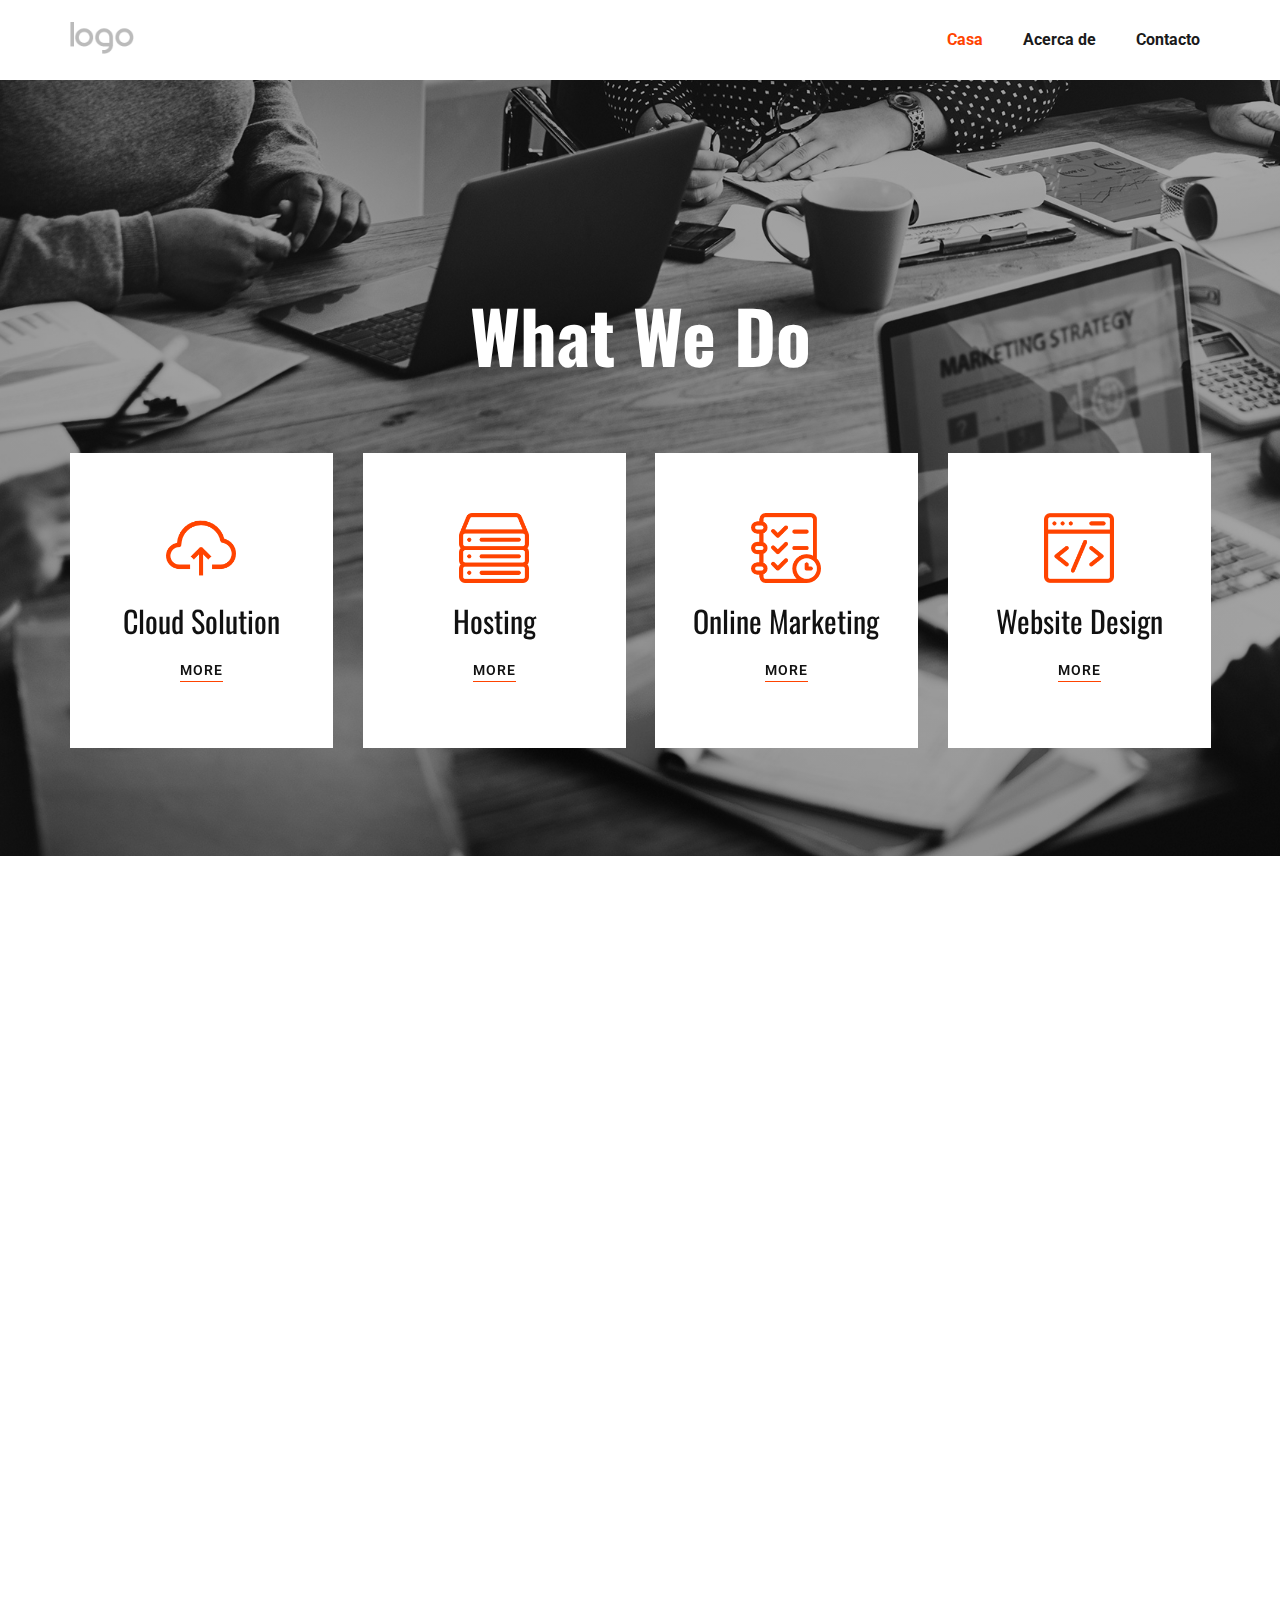
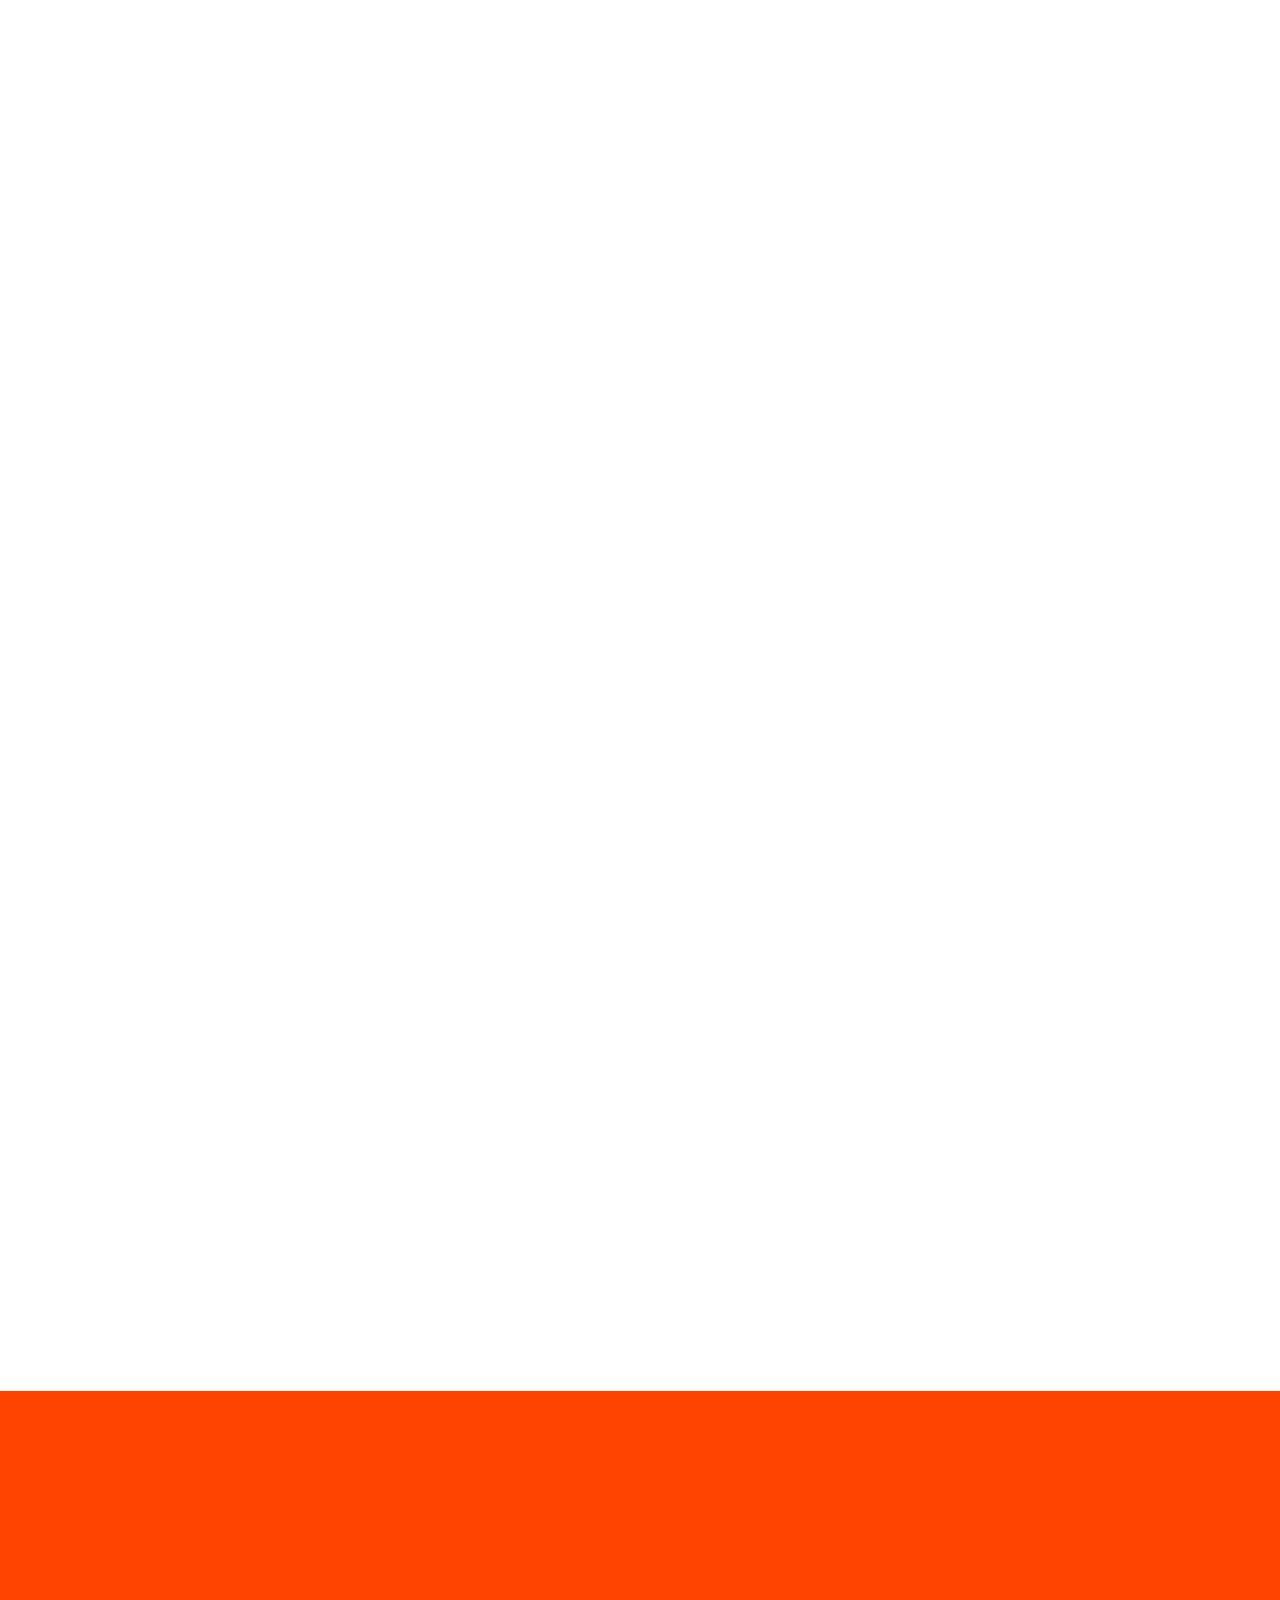
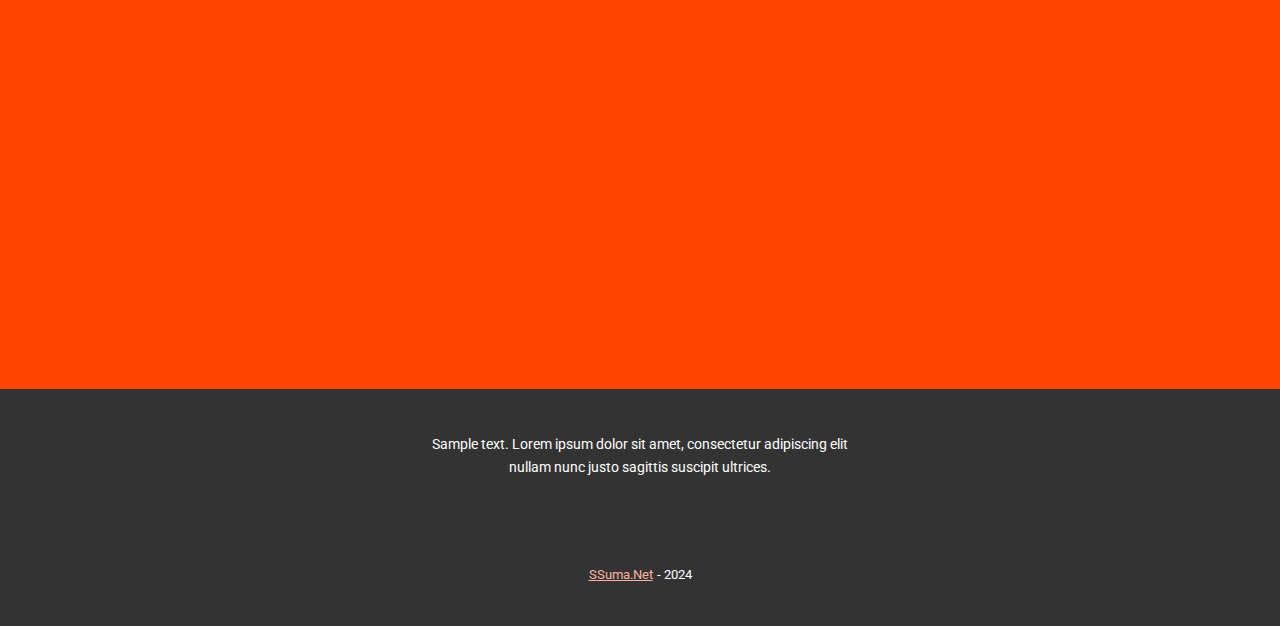
<file: index.html>
<!DOCTYPE html>
<html style="font-size: 16px;" lang="es"><head>
    <meta name="viewport" content="width=device-width, initial-scale=1.0">
    <meta charset="utf-8">
    <meta name="keywords" content="What We Do, ​We define ambitions, Our Portfolio, Contact Us">
    <meta name="description" content="">
    <title>Casa</title>
    <link rel="stylesheet" href="nicepage.css" media="screen">
<link rel="stylesheet" href="Casa.css" media="screen">
    <script class="u-script" type="text/javascript" src="jquery.js" defer=""></script>
    <script class="u-script" type="text/javascript" src="nicepage.js" defer=""></script>
    <meta name="generator" content="Nicepage 6.3.1, nicepage.com">
    <meta name="referrer" content="origin">
    <link id="u-theme-google-font" rel="stylesheet" href="https://fonts.googleapis.com/css?family=Oswald:200,300,400,500,600,700|Roboto:100,100i,300,300i,400,400i,500,500i,700,700i,900,900i">
    
    
    
    
    
    
    <script type="application/ld+json">{
		"@context": "http://schema.org",
		"@type": "Organization",
		"name": "",
		"logo": "images/default-logo.png"
}</script>
    <meta name="theme-color" content="#ff4300">
    <meta property="og:title" content="Casa">
    <meta property="og:type" content="website">
  <meta data-intl-tel-input-cdn-path="intlTelInput/"></head>
  <body data-home-page="Casa.html" data-home-page-title="Casa" data-path-to-root="./" data-include-products="false" class="u-body u-xl-mode" data-lang="es"><header class="u-clearfix u-header u-header" id="sec-3591"><div class="u-clearfix u-sheet u-valign-middle u-sheet-1">
        <a href="#" class="u-image u-logo u-image-1" data-image-width="80" data-image-height="40">
          <img src="images/default-logo.png" class="u-logo-image u-logo-image-1">
        </a>
        <nav class="u-menu u-menu-one-level u-offcanvas u-menu-1">
          <div class="menu-collapse" style="font-size: 1rem; letter-spacing: 0px; font-weight: 700;" wfd-invisible="true">
            <a class="u-button-style u-custom-border u-custom-border-color u-custom-borders u-custom-left-right-menu-spacing u-custom-padding-bottom u-custom-text-color u-custom-top-bottom-menu-spacing u-nav-link u-text-active-palette-1-base u-text-hover-palette-2-base" href="#">
              <svg class="u-svg-link" viewBox="0 0 24 24"><use xmlns:xlink="http://www.w3.org/1999/xlink" xlink:href="#menu-hamburger"></use></svg>
              <svg class="u-svg-content" version="1.1" id="menu-hamburger" viewBox="0 0 16 16" x="0px" y="0px" xmlns:xlink="http://www.w3.org/1999/xlink" xmlns="http://www.w3.org/2000/svg"><g><rect y="1" width="16" height="2"></rect><rect y="7" width="16" height="2"></rect><rect y="13" width="16" height="2"></rect>
</g></svg>
            </a>
          </div>
          <div class="u-nav-container">
            <ul class="u-nav u-spacing-20 u-unstyled u-nav-1"><li class="u-nav-item"><a class="u-button-style u-nav-link u-text-active-palette-1-base u-text-grey-90 u-text-hover-palette-2-base" href="Casa.html" style="padding: 10px;">Casa</a>
</li><li class="u-nav-item"><a class="u-button-style u-nav-link u-text-active-palette-1-base u-text-grey-90 u-text-hover-palette-2-base" href="Acerca-de.html" style="padding: 10px;">Acerca de</a>
</li><li class="u-nav-item"><a class="u-button-style u-nav-link u-text-active-palette-1-base u-text-grey-90 u-text-hover-palette-2-base" href="Contacto.html" style="padding: 10px;">Contacto</a>
</li></ul>
          </div>
          <div class="u-nav-container-collapse" wfd-invisible="true">
            <div class="u-black u-container-style u-inner-container-layout u-opacity u-opacity-95 u-sidenav">
              <div class="u-inner-container-layout u-sidenav-overflow">
                <div class="u-menu-close"></div>
                <ul class="u-align-center u-nav u-popupmenu-items u-unstyled u-nav-2"><li class="u-nav-item"><a class="u-button-style u-nav-link" href="Casa.html">Casa</a>
</li><li class="u-nav-item"><a class="u-button-style u-nav-link" href="Acerca-de.html">Acerca de</a>
</li><li class="u-nav-item"><a class="u-button-style u-nav-link" href="Contacto.html">Contacto</a>
</li></ul>
              </div>
            </div>
            <div class="u-black u-menu-overlay u-opacity u-opacity-70" wfd-invisible="true"></div>
          </div>
        </nav>
      </div></header>
    <section class="u-clearfix u-container-align-center u-image u-shading u-section-1" id="sec-fe6e" data-image-width="1980" data-image-height="1023">
      <div class="u-clearfix u-sheet u-sheet-1">
        <h1 class="u-align-center u-text u-text-body-alt-color u-text-default u-text-1" data-animation-name="customAnimationIn" data-animation-duration="1500" data-animation-delay="250">What We Do</h1>
        <div class="u-expanded-width u-list u-list-1">
          <div class="u-repeater u-repeater-1">
            <div class="u-align-left u-container-align-center u-container-style u-list-item u-repeater-item u-white u-list-item-1" data-animation-name="customAnimationIn" data-animation-duration="1500" data-animation-delay="500">
              <div class="u-container-layout u-similar-container u-valign-top u-container-layout-1"><span class="u-align-center u-file-icon u-icon u-text-palette-1-base u-icon-1"><img src="images/568717-4e334896.png" alt=""></span>
                <h5 class="u-align-center u-text u-text-2">Cloud Solution</h5>
                <a href="https://ssuma.net" class="u-align-center u-border-1 u-border-active-grey-70 u-border-hover-grey-70 u-border-no-left u-border-no-right u-border-no-top u-border-palette-1-base u-bottom-left-radius-0 u-bottom-right-radius-0 u-btn u-button-style u-none u-radius-0 u-text-active-palette-2-base u-text-body-color u-text-hover-palette-2-base u-top-left-radius-0 u-top-right-radius-0 u-btn-1">more</a>
              </div>
            </div>
            <div class="u-align-left u-container-align-center u-container-style u-list-item u-repeater-item u-video-cover u-white u-list-item-2" data-animation-name="customAnimationIn" data-animation-duration="1500" data-animation-delay="500">
              <div class="u-container-layout u-similar-container u-valign-top u-container-layout-2"><span class="u-align-center u-file-icon u-icon u-text-palette-1-base u-icon-2"><img src="images/542646-b8419f47.png" alt=""></span>
                <h5 class="u-align-center u-text u-text-3">Hosting</h5>
                <a href="https://ssuma.net" class="u-align-center u-border-1 u-border-active-grey-70 u-border-hover-grey-70 u-border-no-left u-border-no-right u-border-no-top u-border-palette-1-base u-bottom-left-radius-0 u-bottom-right-radius-0 u-btn u-button-style u-none u-radius-0 u-text-active-palette-2-base u-text-body-color u-text-hover-palette-2-base u-top-left-radius-0 u-top-right-radius-0 u-btn-2">more</a>
              </div>
            </div>
            <div class="u-align-left u-container-align-center u-container-style u-list-item u-repeater-item u-video-cover u-white u-list-item-3" data-animation-name="customAnimationIn" data-animation-duration="1500" data-animation-delay="500">
              <div class="u-container-layout u-similar-container u-valign-top u-container-layout-3"><span class="u-align-center u-file-icon u-icon u-text-palette-1-base u-icon-3"><img src="images/567014-4ff4c852.png" alt=""></span>
                <h5 class="u-align-center u-text u-text-4">Online Marketing</h5>
                <a href="https://ssuma.net" class="u-align-center u-border-1 u-border-active-grey-70 u-border-hover-grey-70 u-border-no-left u-border-no-right u-border-no-top u-border-palette-1-base u-bottom-left-radius-0 u-bottom-right-radius-0 u-btn u-button-style u-none u-radius-0 u-text-active-palette-2-base u-text-body-color u-text-hover-palette-2-base u-top-left-radius-0 u-top-right-radius-0 u-btn-3">more</a>
              </div>
            </div>
            <div class="u-align-left u-container-align-center u-container-style u-list-item u-repeater-item u-video-cover u-white u-list-item-4" data-animation-name="customAnimationIn" data-animation-duration="1500" data-animation-delay="500">
              <div class="u-container-layout u-similar-container u-valign-top u-container-layout-4"><span class="u-align-center u-file-icon u-icon u-text-palette-1-base u-icon-4"><img src="images/2282272-1e79aca5.png" alt=""></span>
                <h5 class="u-align-center u-text u-text-5">Website Design</h5>
                <a href="https://ssuma.net" class="u-align-center u-border-1 u-border-active-grey-70 u-border-hover-grey-70 u-border-no-left u-border-no-right u-border-no-top u-border-palette-1-base u-bottom-left-radius-0 u-bottom-right-radius-0 u-btn u-button-style u-none u-radius-0 u-text-active-palette-2-base u-text-body-color u-text-hover-palette-2-base u-top-left-radius-0 u-top-right-radius-0 u-btn-4">more</a>
              </div>
            </div>
          </div>
        </div>

        
      </div>
    </section>
    <section class="u-clearfix u-section-2" id="sec-311f">
      <div class="u-clearfix u-sheet u-sheet-1">
        <div class="data-layout-selected u-clearfix u-expanded-width u-layout-wrap u-layout-wrap-1">
          <div class="u-layout">
            <div class="u-layout-row">
              <div class="u-container-style u-layout-cell u-size-30 u-layout-cell-1" data-animation-name="customAnimationIn" data-animation-duration="1500">
                <div class="u-container-layout u-container-layout-1">
                  <h2 class="u-text u-text-default u-text-1"> We define ambitions</h2>
                  <p class="u-large-text u-text u-text-default u-text-variant u-text-2"> Setting brand and digital strategies that mobilises teams from authentic insights.</p>
                  <ul class="u-custom-list u-file-icon u-text u-text-3">
                    <li>
                      <div class="u-list-icon u-text-palette-1-base">
                        <img src="images/10486568.png" alt="">
                      </div> Brand strategy
                    </li>
                    <li>
                      <div class="u-list-icon u-text-palette-1-base">
                        <img src="images/10486568.png" alt="">
                      </div>Brand architecture
                    </li>
                    <li>
                      <div class="u-list-icon u-text-palette-1-base">
                        <img src="images/10486568.png" alt="">
                      </div>Digital strategy
                    </li>
                    <li>
                      <div class="u-list-icon u-text-palette-1-base">
                        <img src="images/10486568.png" alt="">
                      </div>Employer brand strategy
                    </li>
                  </ul>
                </div>
              </div>
              <div class="u-container-align-left u-container-style u-layout-cell u-size-30 u-layout-cell-2" data-animation-name="customAnimationIn" data-animation-duration="1500" data-animation-delay="500">
                <div class="u-container-layout u-valign-middle u-container-layout-2">
                  <p class="u-align-left u-text u-text-default u-text-4"> “When I look at this brand, I suddenly realise everything I’ve been trying to say, now we have a way to express it.”</p>
                  <p class="u-align-left u-text u-text-default u-text-5"> David Bell, CEO and Co-Founder</p>
                </div>
              </div>
            </div>
          </div>
        </div>
      </div>
    </section>
    <section class="u-align-center u-clearfix u-container-align-center u-white u-section-3" id="carousel_d2eb">
      
      
      
      
      
      
      
      
      
      
      
      
      
      
      
      
      
      
      
      
      
      
      
      
      
      
      <div class="u-clearfix u-sheet u-valign-middle u-sheet-1">
        <h2 class="u-align-center u-text u-text-default u-text-1" data-animation-name="customAnimationIn" data-animation-duration="1500" data-animation-delay="500">Our Portfolio</h2>
        <p class="u-align-center u-text u-text-2" data-animation-name="customAnimationIn" data-animation-duration="1500" data-animation-delay="250"> Lorem ipsum dolor sit amet, consectetur adipiscing elit, sed do eiusmod tempor incididunt ut labore et dolore magna aliqua.</p>
        <div class="u-expanded-width u-list u-list-1">
          <div class="u-repeater u-repeater-1">
            <div class="u-align-center u-container-align-center u-container-style u-image u-image-default u-list-item u-repeater-item u-shape-round u-image-1" data-animation-name="customAnimationIn" data-animation-duration="1500" data-animation-delay="500" data-image-width="444" data-image-height="444">
              <div class="u-container-layout u-similar-container u-valign-bottom u-container-layout-1">
                <div class="custom-expanded u-container-align-center u-container-style u-group u-opacity u-opacity-80 u-white u-group-1">
                  <div class="u-container-layout u-valign-middle u-container-layout-2">
                    <h5 class="u-align-center u-hover-feature u-text u-text-3"> Brand Campaign</h5>
                    <p class="u-align-center u-hover-feature u-text u-text-4"> Graphic Design</p>
                  </div>
                </div>
              </div>
            </div>
            <div class="u-align-center u-container-align-center u-container-style u-image u-image-default u-list-item u-repeater-item u-shape-round u-image-2" data-animation-name="customAnimationIn" data-animation-duration="1500" data-animation-delay="500" data-image-width="444" data-image-height="444">
              <div class="u-container-layout u-similar-container u-valign-bottom u-container-layout-3">
                <div class="custom-expanded u-container-align-center u-container-style u-group u-opacity u-opacity-80 u-white u-group-2">
                  <div class="u-container-layout u-valign-middle u-container-layout-4">
                    <h5 class="u-align-center u-hover-feature u-text u-text-5"> A Corporate Identity </h5>
                    <p class="u-align-center u-hover-feature u-text u-text-6"> Graphic Design</p>
                  </div>
                </div>
              </div>
            </div>
            <div class="u-align-center u-container-align-center u-container-style u-image u-image-default u-list-item u-repeater-item u-shape-round u-image-3" data-animation-name="customAnimationIn" data-animation-duration="1500" data-animation-delay="500" data-image-width="626" data-image-height="626">
              <div class="u-container-layout u-similar-container u-valign-bottom u-container-layout-5">
                <div class="custom-expanded u-container-align-center u-container-style u-group u-opacity u-opacity-80 u-white u-group-3">
                  <div class="u-container-layout u-valign-middle u-container-layout-6">
                    <h5 class="u-align-center u-hover-feature u-text u-text-7"> Web Design Website</h5>
                    <p class="u-align-center u-hover-feature u-text u-text-8"> Graphic Design</p>
                  </div>
                </div>
              </div>
            </div>
            <div class="u-align-center u-container-align-center u-container-style u-image u-image-default u-list-item u-repeater-item u-shape-round u-image-4" data-animation-name="customAnimationIn" data-animation-duration="1500" data-animation-delay="500" data-image-width="626" data-image-height="626">
              <div class="u-container-layout u-similar-container u-valign-bottom u-container-layout-7">
                <div class="custom-expanded u-container-align-center u-container-style u-group u-opacity u-opacity-80 u-white u-group-4">
                  <div class="u-container-layout u-valign-middle u-container-layout-8">
                    <h5 class="u-align-center u-hover-feature u-text u-text-9"> Lightboxes</h5>
                    <p class="u-align-center u-hover-feature u-text u-text-10"> Graphic Design</p>
                  </div>
                </div>
              </div>
            </div>
            <div class="u-align-center u-container-align-center u-container-style u-image u-image-default u-list-item u-repeater-item u-shape-round u-image-5" data-animation-name="customAnimationIn" data-animation-duration="1500" data-animation-delay="500" data-image-width="700" data-image-height="705">
              <div class="u-container-layout u-similar-container u-valign-bottom u-container-layout-9">
                <div class="custom-expanded u-container-align-center u-container-style u-group u-opacity u-opacity-80 u-white u-group-5">
                  <div class="u-container-layout u-valign-middle u-container-layout-10">
                    <h5 class="u-align-center u-hover-feature u-text u-text-11">Flyer design</h5>
                    <p class="u-align-center u-hover-feature u-text u-text-12"> Graphic Design</p>
                  </div>
                </div>
              </div>
            </div>
            <div class="u-align-center u-container-align-center u-container-style u-image u-image-default u-list-item u-repeater-item u-shape-round u-image-6" data-animation-name="customAnimationIn" data-animation-duration="1500" data-animation-delay="500" data-image-width="700" data-image-height="705">
              <div class="u-container-layout u-similar-container u-valign-bottom u-container-layout-11">
                <div class="custom-expanded u-container-align-center u-container-style u-group u-opacity u-opacity-80 u-white u-group-6">
                  <div class="u-container-layout u-valign-middle u-container-layout-12">
                    <h5 class="u-align-center u-hover-feature u-text u-text-13">Applications</h5>
                    <p class="u-align-center u-hover-feature u-text u-text-14"> Graphic Design</p>
                  </div>
                </div>
              </div>
            </div>
            <div class="u-align-center u-container-align-center u-container-style u-image u-image-default u-list-item u-repeater-item u-shape-round u-image-7" data-animation-name="customAnimationIn" data-animation-duration="1500" data-animation-delay="500" data-image-width="626" data-image-height="626">
              <div class="u-container-layout u-similar-container u-valign-bottom u-container-layout-13">
                <div class="custom-expanded u-container-align-center u-container-style u-group u-opacity u-opacity-80 u-white u-group-7">
                  <div class="u-container-layout u-valign-middle u-container-layout-14">
                    <h5 class="u-align-center u-hover-feature u-text u-text-15"> Business cards</h5>
                    <p class="u-align-center u-hover-feature u-text u-text-16"> Graphic Design</p>
                  </div>
                </div>
              </div>
            </div>
            <div class="u-align-center u-container-align-center u-container-style u-image u-image-default u-list-item u-repeater-item u-shape-round u-image-8" data-animation-name="customAnimationIn" data-animation-duration="1500" data-animation-delay="500" data-image-width="800" data-image-height="533">
              <div class="u-container-layout u-similar-container u-valign-bottom u-container-layout-15">
                <div class="custom-expanded u-container-align-center u-container-style u-group u-opacity u-opacity-80 u-white u-group-8">
                  <div class="u-container-layout u-valign-middle u-container-layout-16">
                    <h5 class="u-align-center u-hover-feature u-text u-text-17">Responsive design</h5>
                    <p class="u-align-center u-hover-feature u-text u-text-18"> Graphic Design</p>
                  </div>
                </div>
              </div>
            </div>
            <div class="u-align-center u-container-align-center u-container-style u-image u-image-default u-list-item u-repeater-item u-shape-round u-image-9" data-animation-name="customAnimationIn" data-animation-duration="1500" data-animation-delay="1000" data-image-width="462" data-image-height="417">
              <div class="u-container-layout u-similar-container u-valign-bottom u-container-layout-17">
                <div class="custom-expanded u-container-align-center u-container-style u-group u-opacity u-opacity-80 u-white u-group-9">
                  <div class="u-container-layout u-valign-middle u-container-layout-18">
                    <h5 class="u-align-center u-hover-feature u-text u-text-19">Applications</h5>
                    <p class="u-align-center u-hover-feature u-text u-text-20">UI / UX</p>
                  </div>
                </div>
              </div>
            </div>
            <div class="u-align-center u-container-align-center u-container-style u-image u-image-default u-list-item u-repeater-item u-shape-round u-image-10" data-animation-name="customAnimationIn" data-animation-duration="1500" data-animation-delay="1000" data-image-width="626" data-image-height="417">
              <div class="u-container-layout u-similar-container u-valign-bottom u-container-layout-19">
                <div class="custom-expanded u-container-align-center u-container-style u-group u-opacity u-opacity-80 u-white u-group-10">
                  <div class="u-container-layout u-valign-middle u-container-layout-20">
                    <h5 class="u-align-center u-hover-feature u-text u-text-21">Applications</h5>
                    <p class="u-align-center u-hover-feature u-text u-text-22">UI / UX</p>
                  </div>
                </div>
              </div>
            </div>
            <div class="u-align-center u-container-align-center u-container-style u-image u-image-default u-list-item u-repeater-item u-shape-round u-image-11" data-animation-name="customAnimationIn" data-animation-duration="1500" data-animation-delay="1000" data-image-width="626" data-image-height="626">
              <div class="u-container-layout u-similar-container u-valign-bottom u-container-layout-21">
                <div class="custom-expanded u-container-align-center u-container-style u-group u-opacity u-opacity-80 u-white u-group-11">
                  <div class="u-container-layout u-valign-middle u-container-layout-22">
                    <h5 class="u-align-center u-hover-feature u-text u-text-23"> Business cards</h5>
                    <p class="u-align-center u-hover-feature u-text u-text-24"> Graphic Design</p>
                  </div>
                </div>
              </div>
            </div>
            <div class="u-align-center u-container-align-center u-container-style u-image u-image-default u-list-item u-repeater-item u-shape-round u-image-12" data-animation-name="customAnimationIn" data-animation-duration="1500" data-animation-delay="1000" data-image-width="845" data-image-height="816">
              <div class="u-container-layout u-similar-container u-valign-bottom u-container-layout-23">
                <div class="custom-expanded u-container-align-center u-container-style u-group u-opacity u-opacity-80 u-white u-group-12">
                  <div class="u-container-layout u-valign-middle u-container-layout-24">
                    <h5 class="u-align-center u-hover-feature u-text u-text-25"> Business cards</h5>
                    <p class="u-align-center u-hover-feature u-text u-text-26"> Graphic Design</p>
                  </div>
                </div>
              </div>
            </div>
          </div>
        </div>
        
      </div>
      
      
     
      
      
      
      
      
      
      
    </section>
    <section class="u-clearfix u-palette-1-base u-section-4" id="sec-b9c9">
      <div class="u-clearfix u-sheet u-valign-middle u-sheet-1">
        <div class="data-layout-selected u-clearfix u-expanded-width u-layout-wrap u-layout-wrap-1">
          <div class="u-layout">
            <div class="u-layout-row">
              <div class="u-size-32">
                <div class="u-layout-col">
                  <div class="u-align-left u-container-style u-layout-cell u-left-cell u-size-60 u-layout-cell-1" data-animation-name="customAnimationIn" data-animation-duration="1500" data-animation-delay="750">
                    <div class="u-container-layout u-valign-middle-xl u-container-layout-1">
                      <div class="u-align-left u-form u-form-1">
                        <form action="https://forms.nicepagesrv.com/v2/form/process" class="u-clearfix u-form-spacing-28 u-form-vertical u-inner-form" style="padding: 10px" source="email" name="form">
                          <div class="u-form-group u-form-name">
                            <label for="name-5a14" class="u-form-control-hidden u-label" wfd-invisible="true">Name</label>
                            <input type="text" placeholder="Enter your Name" id="name-5a14" name="name" class="u-border-2 u-border-no-left u-border-no-right u-border-no-top u-border-white u-input u-input-rectangle" required="">
                          </div>
                          <div class="u-form-email u-form-group">
                            <label for="email-5a14" class="u-form-control-hidden u-label" wfd-invisible="true">Email</label>
                            <input type="email" placeholder="Enter a valid email address" id="email-5a14" name="email" class="u-border-2 u-border-no-left u-border-no-right u-border-no-top u-border-white u-input u-input-rectangle" required="">
                          </div>
                          <div class="u-form-group u-form-message">
                            <label for="message-5a14" class="u-form-control-hidden u-label" wfd-invisible="true">Message</label>
                            <textarea placeholder="" rows="4" cols="50" id="message-5a14" name="message" class="u-border-2 u-border-no-left u-border-no-right u-border-no-top u-border-white u-input u-input-rectangle" required=""></textarea>
                          </div>
                          <div class="u-align-left u-form-group u-form-submit">
                            <a href="#" class="u-active-white u-border-2 u-border-active-white u-border-hover-white u-border-white u-btn u-btn-submit u-button-style u-hover-white u-none u-text-active-palette-1-base u-text-body-alt-color u-text-hover-palette-1-base u-btn-1">Submit</a>
                            <input type="submit" value="submit" class="u-form-control-hidden" wfd-invisible="true">
                          </div>
                          <div class="u-form-send-message u-form-send-success" wfd-invisible="true"> Thank you! Your message has been sent. </div>
                          <div class="u-form-send-error u-form-send-message" wfd-invisible="true"> Unable to send your message. Please fix errors then try again. </div>
                          <input type="hidden" value="" name="recaptchaResponse" wfd-invisible="true">
                          <input type="hidden" name="formServices" value="d41c5f0c-045b-dd9d-08d9-d3dad0f1d964">
                        </form>
                      </div>
                    </div>
                  </div>
                </div>
              </div>
              <div class="u-size-28">
                <div class="u-layout-col">
                  <div class="u-container-style u-layout-cell u-right-cell u-size-30 u-layout-cell-2" data-animation-name="customAnimationIn" data-animation-duration="1500" data-animation-delay="500">
                    <div class="u-container-layout u-valign-top u-container-layout-2">
                      <h2 class="u-text u-text-1">Contact Us</h2>
                      <div class="u-social-icons u-spacing-10 u-social-icons-1">
                        <a class="u-social-url" title="facebook" target="_blank" href="https://facebook.com/name"><span class="u-icon u-social-facebook u-social-icon u-text-white u-icon-1"><svg class="u-svg-link" preserveAspectRatio="xMidYMin slice" viewBox="0 0 112 112" style=""><use xmlns:xlink="http://www.w3.org/1999/xlink" xlink:href="#svg-d616"></use></svg><svg class="u-svg-content" viewBox="0 0 112 112" x="0" y="0" id="svg-d616"><path fill="currentColor" d="M75.5,28.8H65.4c-1.5,0-4,0.9-4,4.3v9.4h13.9l-1.5,15.8H61.4v45.1H42.8V58.3h-8.8V42.4h8.8V32.2
c0-7.4,3.4-18.8,18.8-18.8h13.8v15.4H75.5z"></path></svg></span>
                        </a>
                        <a class="u-social-url" title="twitter" target="_blank" href="https://twitter.com/name"><span class="u-icon u-social-icon u-social-twitter u-text-white u-icon-2"><svg class="u-svg-link" preserveAspectRatio="xMidYMin slice" viewBox="0 0 112 112" style=""><use xmlns:xlink="http://www.w3.org/1999/xlink" xlink:href="#svg-31f8"></use></svg><svg class="u-svg-content" viewBox="0 0 112 112" x="0" y="0" id="svg-31f8"><path fill="currentColor" d="M92.2,38.2c0,0.8,0,1.6,0,2.3c0,24.3-18.6,52.4-52.6,52.4c-10.6,0.1-20.2-2.9-28.5-8.2
	c1.4,0.2,2.9,0.2,4.4,0.2c8.7,0,16.7-2.9,23-7.9c-8.1-0.2-14.9-5.5-17.3-12.8c1.1,0.2,2.4,0.2,3.4,0.2c1.6,0,3.3-0.2,4.8-0.7
	c-8.4-1.6-14.9-9.2-14.9-18c0-0.2,0-0.2,0-0.2c2.5,1.4,5.4,2.2,8.4,2.3c-5-3.3-8.3-8.9-8.3-15.4c0-3.4,1-6.5,2.5-9.2
	c9.1,11.1,22.7,18.5,38,19.2c-0.2-1.4-0.4-2.8-0.4-4.3c0.1-10,8.3-18.2,18.5-18.2c5.4,0,10.1,2.2,13.5,5.7c4.3-0.8,8.1-2.3,11.7-4.5
	c-1.4,4.3-4.3,7.9-8.1,10.1c3.7-0.4,7.3-1.4,10.6-2.9C98.9,32.3,95.7,35.5,92.2,38.2z"></path></svg></span>
                        </a>
                        <a class="u-social-url" title="instagram" target="_blank" href="https://instagram.com/name"><span class="u-icon u-social-icon u-social-instagram u-text-white u-icon-3"><svg class="u-svg-link" preserveAspectRatio="xMidYMin slice" viewBox="0 0 112 112" style=""><use xmlns:xlink="http://www.w3.org/1999/xlink" xlink:href="#svg-c084"></use></svg><svg class="u-svg-content" viewBox="0 0 112 112" x="0" y="0" id="svg-c084"><path fill="currentColor" d="M55.9,32.9c-12.8,0-23.2,10.4-23.2,23.2s10.4,23.2,23.2,23.2s23.2-10.4,23.2-23.2S68.7,32.9,55.9,32.9z
	 M55.9,69.4c-7.4,0-13.3-6-13.3-13.3c-0.1-7.4,6-13.3,13.3-13.3s13.3,6,13.3,13.3C69.3,63.5,63.3,69.4,55.9,69.4z"></path><path fill="#FFFFFF" d="M79.7,26.8c-3,0-5.4,2.5-5.4,5.4s2.5,5.4,5.4,5.4c3,0,5.4-2.5,5.4-5.4S82.7,26.8,79.7,26.8z"></path><path fill="currentColor" d="M78.2,11H33.5C21,11,10.8,21.3,10.8,33.7v44.7c0,12.6,10.2,22.8,22.7,22.8h44.7c12.6,0,22.7-10.2,22.7-22.7
	V33.7C100.8,21.1,90.6,11,78.2,11z M91,78.4c0,7.1-5.8,12.8-12.8,12.8H33.5c-7.1,0-12.8-5.8-12.8-12.8V33.7
	c0-7.1,5.8-12.8,12.8-12.8h44.7c7.1,0,12.8,5.8,12.8,12.8V78.4z"></path></svg></span>
                        </a>
                      </div>
                    </div>
                  </div>
                  <div class="u-container-style u-layout-cell u-right-cell u-size-30 u-layout-cell-3" data-animation-name="customAnimationIn" data-animation-duration="1500" data-animation-delay="500">
                    <div class="u-container-layout u-container-layout-3">
                      <h6 class="u-text u-text-2">1 (234) 567-891&nbsp;<br>1 (234) 987-654
                      </h6>
                    </div>
                  </div>
                </div>
              </div>
            </div>
          </div>
        </div>
      </div>
    </section>
    
    
    
    <footer class="u-clearfix u-footer u-grey-80" id="sec-28fe"><div class="u-clearfix u-sheet u-sheet-1">
        <div class="u-align-center u-container-style u-group u-group-1">
          <div class="u-container-layout u-valign-middle u-container-layout-1">
            <p class="u-small-text u-text u-text-variant u-text-1">Sample text. Lorem ipsum dolor sit amet, consectetur adipiscing elit nullam nunc justo sagittis suscipit ultrices.</p>
          </div>
        </div>
      </div></footer>
    <section class="u-backlink u-clearfix u-grey-80">
      <a class="u-link" href="https://ssuma.net" target="_blank">
        <span>SSuma.Net</span>
      </a>
      <p class="u-text">
        <span> - 2024</span>
      </p>
 
    </section>
  
</body></html>
</file>
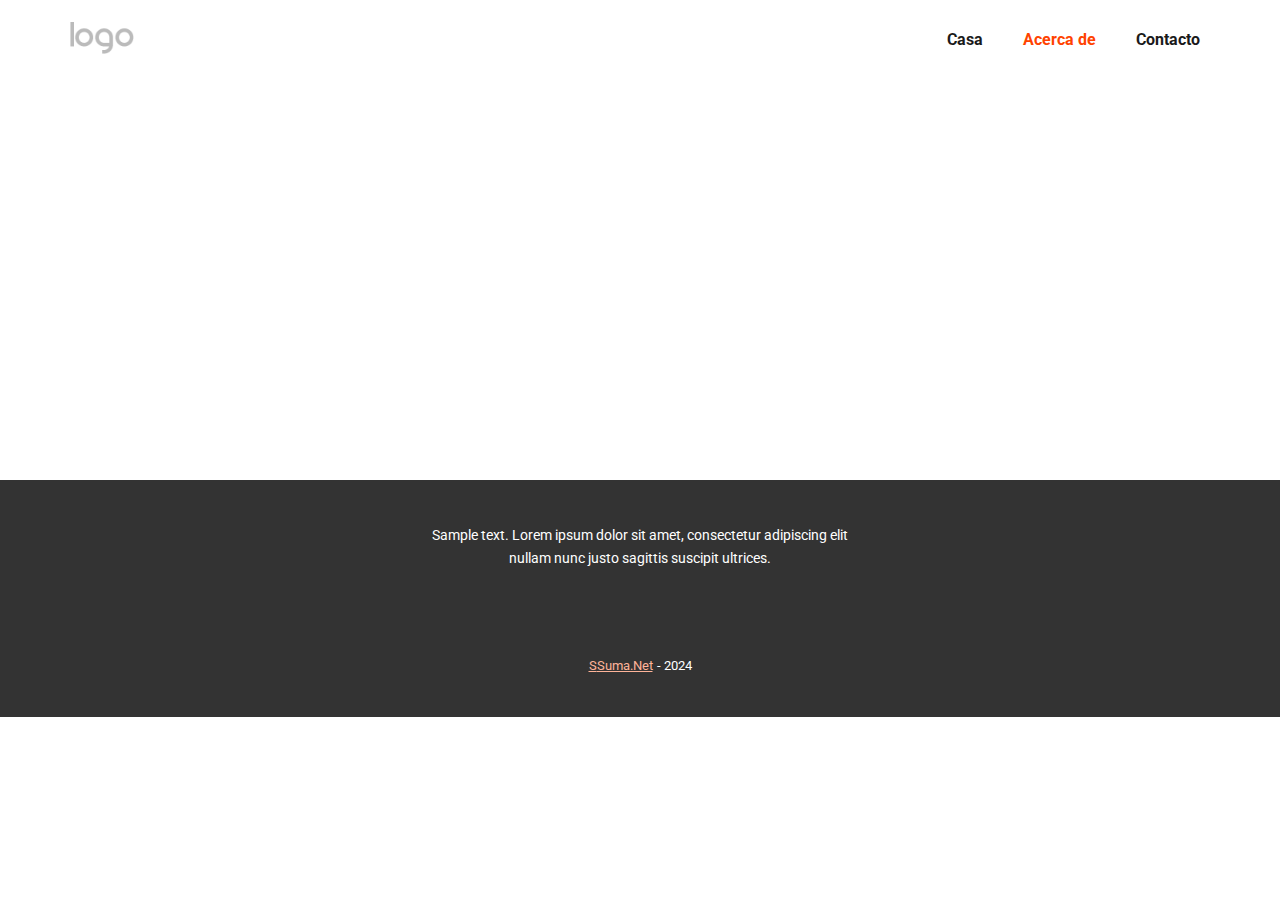
<file: Acerca-de.html>
<!DOCTYPE html>
<html style="font-size: 16px;" lang="es"><head>
    <meta name="viewport" content="width=device-width, initial-scale=1.0">
    <meta charset="utf-8">
    <meta name="keywords" content="">
    <meta name="description" content="">
    <title>Acerca de</title>
    <link rel="stylesheet" href="nicepage.css" media="screen">
<link rel="stylesheet" href="Acerca-de.css" media="screen">
    <script class="u-script" type="text/javascript" src="jquery.js" defer=""></script>
    <script class="u-script" type="text/javascript" src="nicepage.js" defer=""></script>
    <meta name="generator" content="Nicepage 6.3.1, nicepage.com">
    <link id="u-theme-google-font" rel="stylesheet" href="https://fonts.googleapis.com/css?family=Oswald:200,300,400,500,600,700|Roboto:100,100i,300,300i,400,400i,500,500i,700,700i,900,900i">
    
    
    
    <script type="application/ld+json">{
		"@context": "http://schema.org",
		"@type": "Organization",
		"name": "",
		"logo": "images/default-logo.png"
}</script>
    <meta name="theme-color" content="#ff4300">
    <meta property="og:title" content="Acerca de">
    <meta property="og:type" content="website">
  <meta data-intl-tel-input-cdn-path="intlTelInput/"></head>
  <body data-path-to-root="./" data-include-products="false" class="u-body u-xl-mode" data-lang="es"><header class="u-clearfix u-header u-header" id="sec-3591"><div class="u-clearfix u-sheet u-valign-middle u-sheet-1">
        <a href="#" class="u-image u-logo u-image-1" data-image-width="80" data-image-height="40">
          <img src="images/default-logo.png" class="u-logo-image u-logo-image-1">
        </a>
        <nav class="u-menu u-menu-one-level u-offcanvas u-menu-1">
          <div class="menu-collapse" style="font-size: 1rem; letter-spacing: 0px; font-weight: 700;" wfd-invisible="true">
            <a class="u-button-style u-custom-border u-custom-border-color u-custom-borders u-custom-left-right-menu-spacing u-custom-padding-bottom u-custom-text-color u-custom-top-bottom-menu-spacing u-nav-link u-text-active-palette-1-base u-text-hover-palette-2-base" href="#">
              <svg class="u-svg-link" viewBox="0 0 24 24"><use xmlns:xlink="http://www.w3.org/1999/xlink" xlink:href="#menu-hamburger"></use></svg>
              <svg class="u-svg-content" version="1.1" id="menu-hamburger" viewBox="0 0 16 16" x="0px" y="0px" xmlns:xlink="http://www.w3.org/1999/xlink" xmlns="http://www.w3.org/2000/svg"><g><rect y="1" width="16" height="2"></rect><rect y="7" width="16" height="2"></rect><rect y="13" width="16" height="2"></rect>
</g></svg>
            </a>
          </div>
          <div class="u-nav-container">
            <ul class="u-nav u-spacing-20 u-unstyled u-nav-1"><li class="u-nav-item"><a class="u-button-style u-nav-link u-text-active-palette-1-base u-text-grey-90 u-text-hover-palette-2-base" href="Casa.html" style="padding: 10px;">Casa</a>
</li><li class="u-nav-item"><a class="u-button-style u-nav-link u-text-active-palette-1-base u-text-grey-90 u-text-hover-palette-2-base" href="Acerca-de.html" style="padding: 10px;">Acerca de</a>
</li><li class="u-nav-item"><a class="u-button-style u-nav-link u-text-active-palette-1-base u-text-grey-90 u-text-hover-palette-2-base" href="Contacto.html" style="padding: 10px;">Contacto</a>
</li></ul>
          </div>
          <div class="u-nav-container-collapse" wfd-invisible="true">
            <div class="u-black u-container-style u-inner-container-layout u-opacity u-opacity-95 u-sidenav">
              <div class="u-inner-container-layout u-sidenav-overflow">
                <div class="u-menu-close"></div>
                <ul class="u-align-center u-nav u-popupmenu-items u-unstyled u-nav-2"><li class="u-nav-item"><a class="u-button-style u-nav-link" href="Casa.html">Casa</a>
</li><li class="u-nav-item"><a class="u-button-style u-nav-link" href="Acerca-de.html">Acerca de</a>
</li><li class="u-nav-item"><a class="u-button-style u-nav-link" href="Contacto.html">Contacto</a>
</li></ul>
              </div>
            </div>
            <div class="u-black u-menu-overlay u-opacity u-opacity-70" wfd-invisible="true"></div>
          </div>
        </nav>
      </div></header>
    <section class="u-clearfix u-section-1" id="sec-f316">
      <div class="u-clearfix u-sheet u-sheet-1"></div>
    </section>
    
    
    
    <footer class="u-clearfix u-footer u-grey-80" id="sec-28fe"><div class="u-clearfix u-sheet u-sheet-1">
        <div class="u-align-center u-container-style u-group u-group-1">
          <div class="u-container-layout u-valign-middle u-container-layout-1">
            <p class="u-small-text u-text u-text-variant u-text-1">Sample text. Lorem ipsum dolor sit amet, consectetur adipiscing elit nullam nunc justo sagittis suscipit ultrices.</p>
          </div>
        </div>
      </div></footer>

    <section class="u-backlink u-clearfix u-grey-80">
      <a class="u-link" href="https://ssuma.net" target="_blank">
        <span>SSuma.Net</span>
      </a>
      <p class="u-text">
        <span> - 2024</span>
      </p>
    </section>
  
</body></html>
</file>
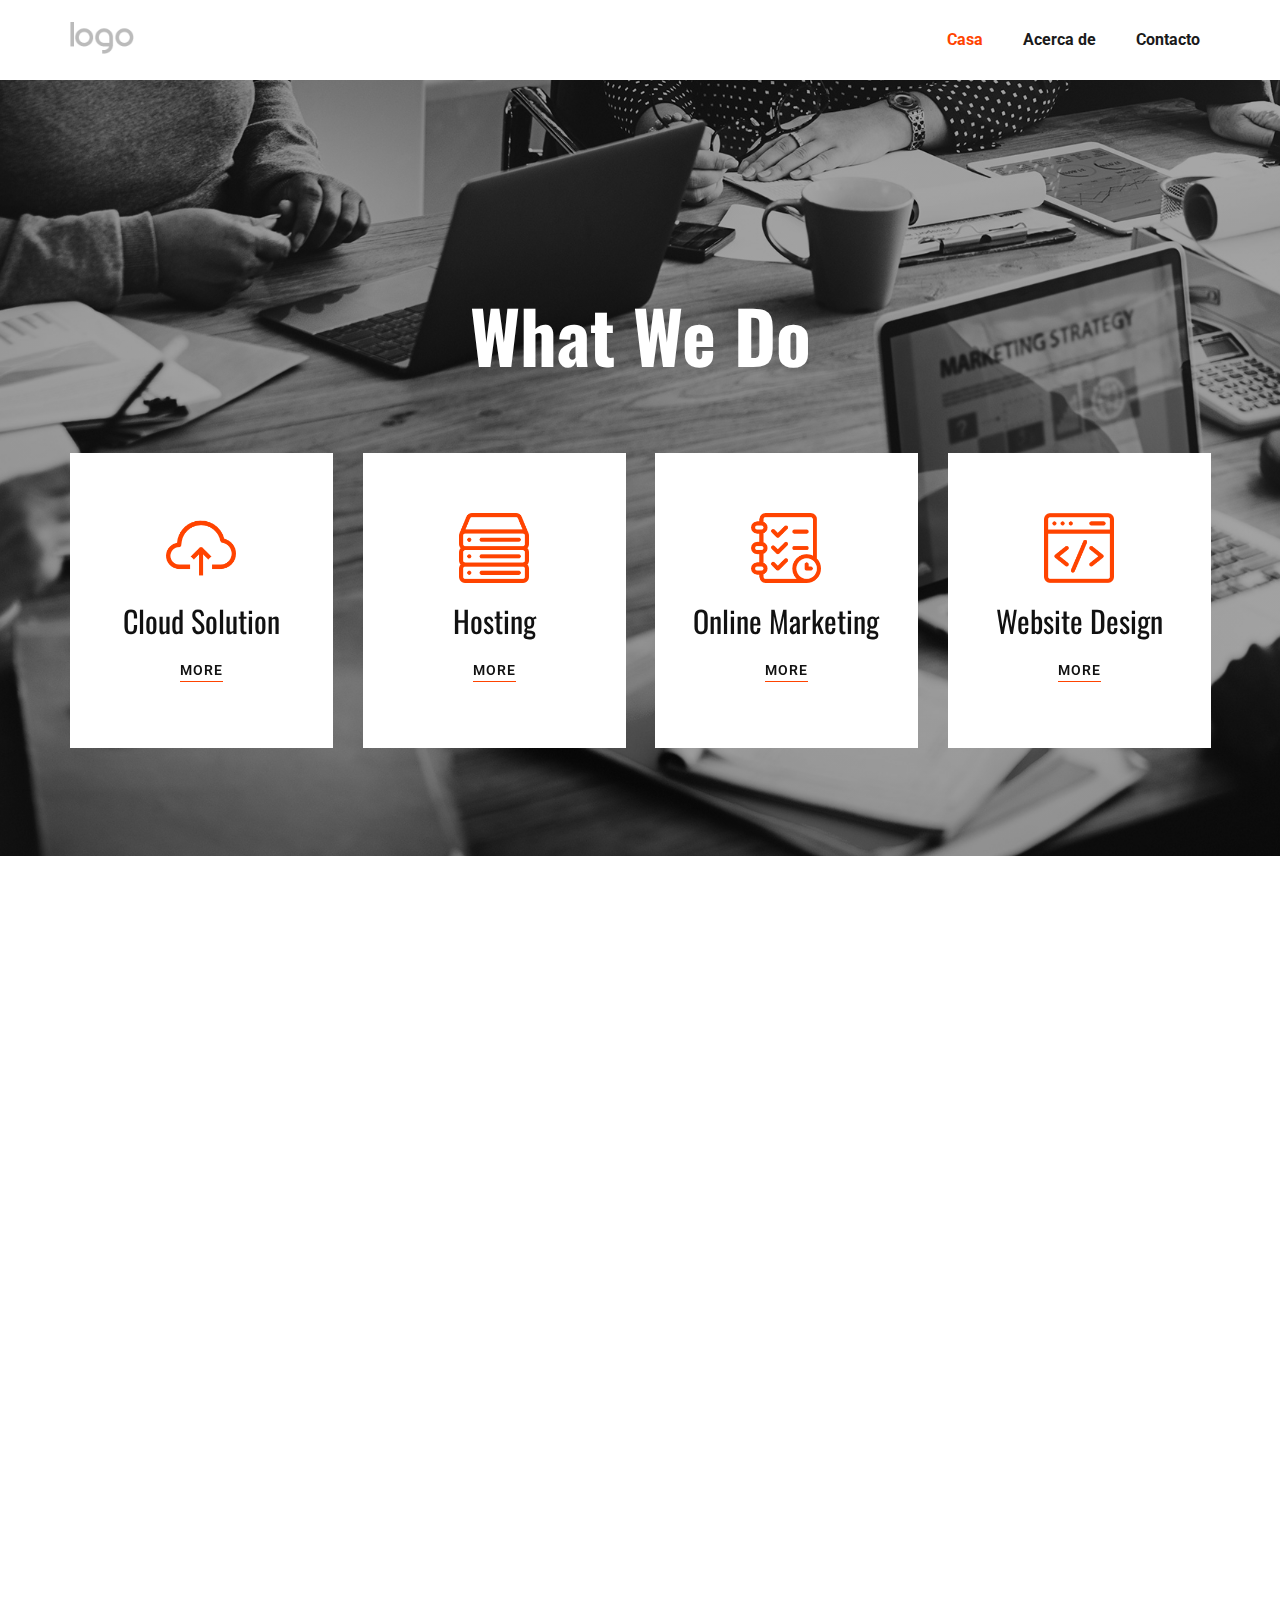
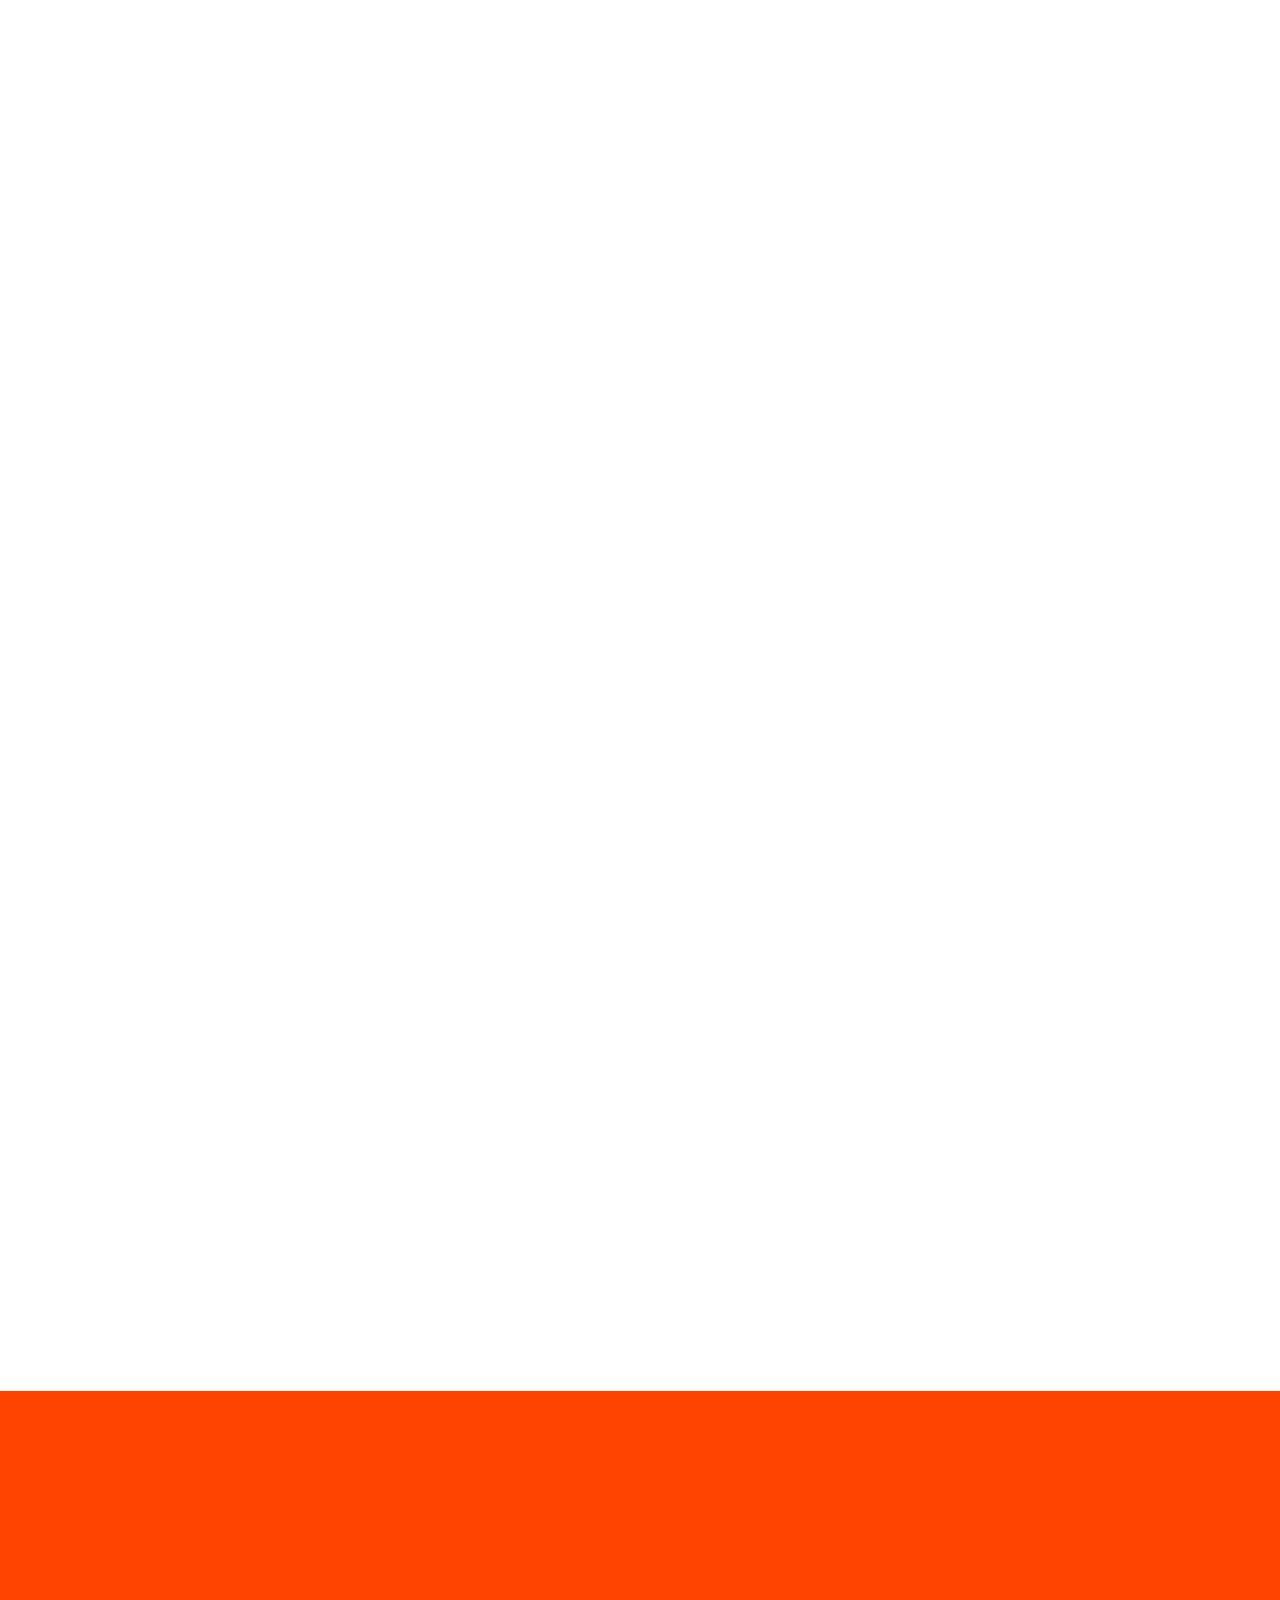
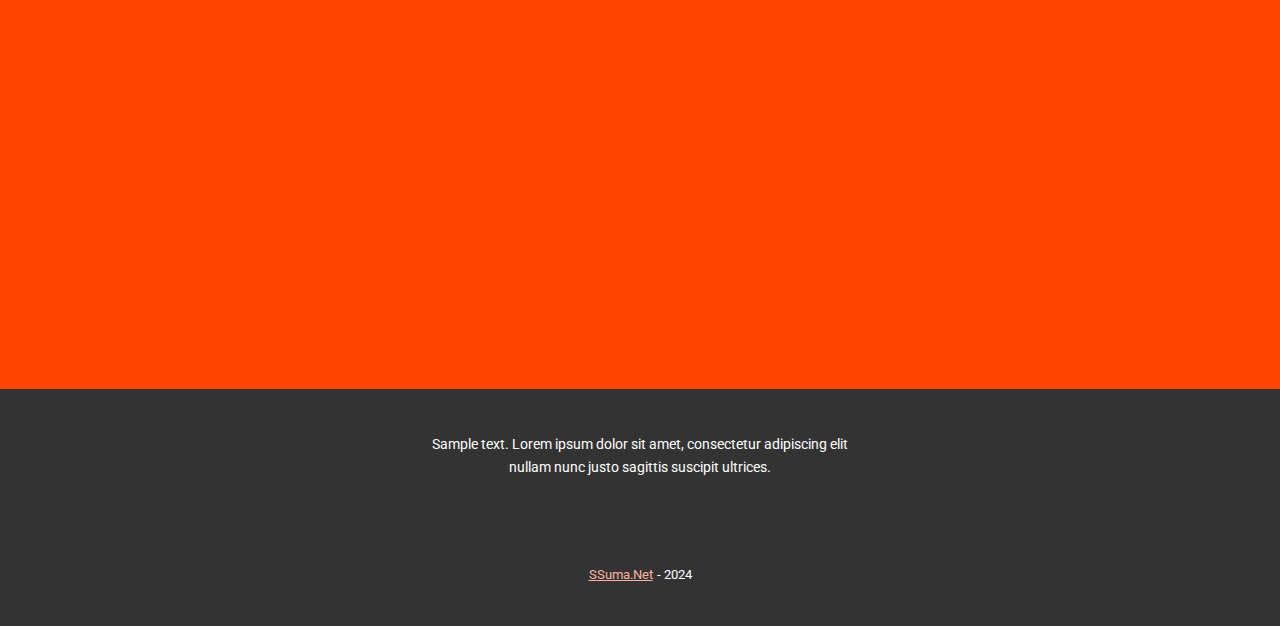
<file: Casa.html>
<!DOCTYPE html>
<html style="font-size: 16px;" lang="es"><head>
    <meta name="viewport" content="width=device-width, initial-scale=1.0">
    <meta charset="utf-8">
    <meta name="keywords" content="What We Do, ​We define ambitions, Our Portfolio, Contact Us">
    <meta name="description" content="">
    <title>Casa</title>
    <link rel="stylesheet" href="nicepage.css" media="screen">
<link rel="stylesheet" href="Casa.css" media="screen">
    <script class="u-script" type="text/javascript" src="jquery.js" defer=""></script>
    <script class="u-script" type="text/javascript" src="nicepage.js" defer=""></script>
    <meta name="generator" content="Nicepage 6.3.1, nicepage.com">
    <meta name="referrer" content="origin">
    <link id="u-theme-google-font" rel="stylesheet" href="https://fonts.googleapis.com/css?family=Oswald:200,300,400,500,600,700|Roboto:100,100i,300,300i,400,400i,500,500i,700,700i,900,900i">
    
    
    
    
    
    
    <script type="application/ld+json">{
		"@context": "http://schema.org",
		"@type": "Organization",
		"name": "",
		"logo": "images/default-logo.png"
}</script>
    <meta name="theme-color" content="#ff4300">
    <meta property="og:title" content="Casa">
    <meta property="og:type" content="website">
  <meta data-intl-tel-input-cdn-path="intlTelInput/"></head>
  <body data-path-to-root="./" data-include-products="false" class="u-body u-xl-mode" data-lang="es"><header class="u-clearfix u-header u-header" id="sec-3591"><div class="u-clearfix u-sheet u-valign-middle u-sheet-1">
        <a href="#" class="u-image u-logo u-image-1" data-image-width="80" data-image-height="40">
          <img src="images/default-logo.png" class="u-logo-image u-logo-image-1">
        </a>
        <nav class="u-menu u-menu-one-level u-offcanvas u-menu-1">
          <div class="menu-collapse" style="font-size: 1rem; letter-spacing: 0px; font-weight: 700;" wfd-invisible="true">
            <a class="u-button-style u-custom-border u-custom-border-color u-custom-borders u-custom-left-right-menu-spacing u-custom-padding-bottom u-custom-text-color u-custom-top-bottom-menu-spacing u-nav-link u-text-active-palette-1-base u-text-hover-palette-2-base" href="#">
              <svg class="u-svg-link" viewBox="0 0 24 24"><use xmlns:xlink="http://www.w3.org/1999/xlink" xlink:href="#menu-hamburger"></use></svg>
              <svg class="u-svg-content" version="1.1" id="menu-hamburger" viewBox="0 0 16 16" x="0px" y="0px" xmlns:xlink="http://www.w3.org/1999/xlink" xmlns="http://www.w3.org/2000/svg"><g><rect y="1" width="16" height="2"></rect><rect y="7" width="16" height="2"></rect><rect y="13" width="16" height="2"></rect>
</g></svg>
            </a>
          </div>
          <div class="u-nav-container">
            <ul class="u-nav u-spacing-20 u-unstyled u-nav-1"><li class="u-nav-item"><a class="u-button-style u-nav-link u-text-active-palette-1-base u-text-grey-90 u-text-hover-palette-2-base" href="Casa.html" style="padding: 10px;">Casa</a>
</li><li class="u-nav-item"><a class="u-button-style u-nav-link u-text-active-palette-1-base u-text-grey-90 u-text-hover-palette-2-base" href="Acerca-de.html" style="padding: 10px;">Acerca de</a>
</li><li class="u-nav-item"><a class="u-button-style u-nav-link u-text-active-palette-1-base u-text-grey-90 u-text-hover-palette-2-base" href="Contacto.html" style="padding: 10px;">Contacto</a>
</li></ul>
          </div>
          <div class="u-nav-container-collapse" wfd-invisible="true">
            <div class="u-black u-container-style u-inner-container-layout u-opacity u-opacity-95 u-sidenav">
              <div class="u-inner-container-layout u-sidenav-overflow">
                <div class="u-menu-close"></div>
                <ul class="u-align-center u-nav u-popupmenu-items u-unstyled u-nav-2"><li class="u-nav-item"><a class="u-button-style u-nav-link" href="Casa.html">Casa</a>
</li><li class="u-nav-item"><a class="u-button-style u-nav-link" href="Acerca-de.html">Acerca de</a>
</li><li class="u-nav-item"><a class="u-button-style u-nav-link" href="Contacto.html">Contacto</a>
</li></ul>
              </div>
            </div>
            <div class="u-black u-menu-overlay u-opacity u-opacity-70" wfd-invisible="true"></div>
          </div>
        </nav>
      </div></header>
    <section class="u-clearfix u-container-align-center u-image u-shading u-section-1" id="sec-fe6e" data-image-width="1980" data-image-height="1023">
      <div class="u-clearfix u-sheet u-sheet-1">
        <h1 class="u-align-center u-text u-text-body-alt-color u-text-default u-text-1" data-animation-name="customAnimationIn" data-animation-duration="1500" data-animation-delay="250">What We Do</h1>
        <div class="u-expanded-width u-list u-list-1">
          <div class="u-repeater u-repeater-1">
            <div class="u-align-left u-container-align-center u-container-style u-list-item u-repeater-item u-white u-list-item-1" data-animation-name="customAnimationIn" data-animation-duration="1500" data-animation-delay="500">
              <div class="u-container-layout u-similar-container u-valign-top u-container-layout-1"><span class="u-align-center u-file-icon u-icon u-text-palette-1-base u-icon-1"><img src="images/568717-4e334896.png" alt=""></span>
                <h5 class="u-align-center u-text u-text-2">Cloud Solution</h5>
                <a href="https://ssuma.net" class="u-align-center u-border-1 u-border-active-grey-70 u-border-hover-grey-70 u-border-no-left u-border-no-right u-border-no-top u-border-palette-1-base u-bottom-left-radius-0 u-bottom-right-radius-0 u-btn u-button-style u-none u-radius-0 u-text-active-palette-2-base u-text-body-color u-text-hover-palette-2-base u-top-left-radius-0 u-top-right-radius-0 u-btn-1">more</a>
              </div>
            </div>
            <div class="u-align-left u-container-align-center u-container-style u-list-item u-repeater-item u-video-cover u-white u-list-item-2" data-animation-name="customAnimationIn" data-animation-duration="1500" data-animation-delay="500">
              <div class="u-container-layout u-similar-container u-valign-top u-container-layout-2"><span class="u-align-center u-file-icon u-icon u-text-palette-1-base u-icon-2"><img src="images/542646-b8419f47.png" alt=""></span>
                <h5 class="u-align-center u-text u-text-3">Hosting</h5>
                <a href="https://ssuma.net" class="u-align-center u-border-1 u-border-active-grey-70 u-border-hover-grey-70 u-border-no-left u-border-no-right u-border-no-top u-border-palette-1-base u-bottom-left-radius-0 u-bottom-right-radius-0 u-btn u-button-style u-none u-radius-0 u-text-active-palette-2-base u-text-body-color u-text-hover-palette-2-base u-top-left-radius-0 u-top-right-radius-0 u-btn-2">more</a>
              </div>
            </div>
            <div class="u-align-left u-container-align-center u-container-style u-list-item u-repeater-item u-video-cover u-white u-list-item-3" data-animation-name="customAnimationIn" data-animation-duration="1500" data-animation-delay="500">
              <div class="u-container-layout u-similar-container u-valign-top u-container-layout-3"><span class="u-align-center u-file-icon u-icon u-text-palette-1-base u-icon-3"><img src="images/567014-4ff4c852.png" alt=""></span>
                <h5 class="u-align-center u-text u-text-4">Online Marketing</h5>
                <a href="https://ssuma.net" class="u-align-center u-border-1 u-border-active-grey-70 u-border-hover-grey-70 u-border-no-left u-border-no-right u-border-no-top u-border-palette-1-base u-bottom-left-radius-0 u-bottom-right-radius-0 u-btn u-button-style u-none u-radius-0 u-text-active-palette-2-base u-text-body-color u-text-hover-palette-2-base u-top-left-radius-0 u-top-right-radius-0 u-btn-3">more</a>
              </div>
            </div>
            <div class="u-align-left u-container-align-center u-container-style u-list-item u-repeater-item u-video-cover u-white u-list-item-4" data-animation-name="customAnimationIn" data-animation-duration="1500" data-animation-delay="500">
              <div class="u-container-layout u-similar-container u-valign-top u-container-layout-4"><span class="u-align-center u-file-icon u-icon u-text-palette-1-base u-icon-4"><img src="images/2282272-1e79aca5.png" alt=""></span>
                <h5 class="u-align-center u-text u-text-5">Website Design</h5>
                <a href="https://ssuma.net" class="u-align-center u-border-1 u-border-active-grey-70 u-border-hover-grey-70 u-border-no-left u-border-no-right u-border-no-top u-border-palette-1-base u-bottom-left-radius-0 u-bottom-right-radius-0 u-btn u-button-style u-none u-radius-0 u-text-active-palette-2-base u-text-body-color u-text-hover-palette-2-base u-top-left-radius-0 u-top-right-radius-0 u-btn-4">more</a>
              </div>
            </div>
          </div>
        </div>

      </div>
    </section>
    <section class="u-clearfix u-section-2" id="sec-311f">
      <div class="u-clearfix u-sheet u-sheet-1">
        <div class="data-layout-selected u-clearfix u-expanded-width u-layout-wrap u-layout-wrap-1">
          <div class="u-layout">
            <div class="u-layout-row">
              <div class="u-container-style u-layout-cell u-size-30 u-layout-cell-1" data-animation-name="customAnimationIn" data-animation-duration="1500">
                <div class="u-container-layout u-container-layout-1">
                  <h2 class="u-text u-text-default u-text-1"> We define ambitions</h2>
                  <p class="u-large-text u-text u-text-default u-text-variant u-text-2"> Setting brand and digital strategies that mobilises teams from authentic insights.</p>
                  <ul class="u-custom-list u-file-icon u-text u-text-3">
                    <li>
                      <div class="u-list-icon u-text-palette-1-base">
                        <img src="images/10486568.png" alt="">
                      </div> Brand strategy
                    </li>
                    <li>
                      <div class="u-list-icon u-text-palette-1-base">
                        <img src="images/10486568.png" alt="">
                      </div>Brand architecture
                    </li>
                    <li>
                      <div class="u-list-icon u-text-palette-1-base">
                        <img src="images/10486568.png" alt="">
                      </div>Digital strategy
                    </li>
                    <li>
                      <div class="u-list-icon u-text-palette-1-base">
                        <img src="images/10486568.png" alt="">
                      </div>Employer brand strategy
                    </li>
                  </ul>
                </div>
              </div>
              <div class="u-container-align-left u-container-style u-layout-cell u-size-30 u-layout-cell-2" data-animation-name="customAnimationIn" data-animation-duration="1500" data-animation-delay="500">
                <div class="u-container-layout u-valign-middle u-container-layout-2">
                  <p class="u-align-left u-text u-text-default u-text-4"> “When I look at this brand, I suddenly realise everything I’ve been trying to say, now we have a way to express it.”</p>
                  <p class="u-align-left u-text u-text-default u-text-5"> David Bell, CEO and Co-Founder</p>
                </div>
              </div>
            </div>
          </div>
        </div>
      </div>
    </section>
    <section class="u-align-center u-clearfix u-container-align-center u-white u-section-3" id="carousel_d2eb">
      
      
      
      
      
      
      
      
      
      
      
      
      
      
      
      
      
      
      
      
      
      
      
      
      
      
      <div class="u-clearfix u-sheet u-valign-middle u-sheet-1">
        <h2 class="u-align-center u-text u-text-default u-text-1" data-animation-name="customAnimationIn" data-animation-duration="1500" data-animation-delay="500">Our Portfolio</h2>
        <p class="u-align-center u-text u-text-2" data-animation-name="customAnimationIn" data-animation-duration="1500" data-animation-delay="250"> Lorem ipsum dolor sit amet, consectetur adipiscing elit, sed do eiusmod tempor incididunt ut labore et dolore magna aliqua.</p>
        <div class="u-expanded-width u-list u-list-1">
          <div class="u-repeater u-repeater-1">
            <div class="u-align-center u-container-align-center u-container-style u-image u-image-default u-list-item u-repeater-item u-shape-round u-image-1" data-animation-name="customAnimationIn" data-animation-duration="1500" data-animation-delay="500" data-image-width="444" data-image-height="444">
              <div class="u-container-layout u-similar-container u-valign-bottom u-container-layout-1">
                <div class="custom-expanded u-container-align-center u-container-style u-group u-opacity u-opacity-80 u-white u-group-1">
                  <div class="u-container-layout u-valign-middle u-container-layout-2">
                    <h5 class="u-align-center u-hover-feature u-text u-text-3"> Brand Campaign</h5>
                    <p class="u-align-center u-hover-feature u-text u-text-4"> Graphic Design</p>
                  </div>
                </div>
              </div>
            </div>
            <div class="u-align-center u-container-align-center u-container-style u-image u-image-default u-list-item u-repeater-item u-shape-round u-image-2" data-animation-name="customAnimationIn" data-animation-duration="1500" data-animation-delay="500" data-image-width="444" data-image-height="444">
              <div class="u-container-layout u-similar-container u-valign-bottom u-container-layout-3">
                <div class="custom-expanded u-container-align-center u-container-style u-group u-opacity u-opacity-80 u-white u-group-2">
                  <div class="u-container-layout u-valign-middle u-container-layout-4">
                    <h5 class="u-align-center u-hover-feature u-text u-text-5"> A Corporate Identity </h5>
                    <p class="u-align-center u-hover-feature u-text u-text-6"> Graphic Design</p>
                  </div>
                </div>
              </div>
            </div>
            <div class="u-align-center u-container-align-center u-container-style u-image u-image-default u-list-item u-repeater-item u-shape-round u-image-3" data-animation-name="customAnimationIn" data-animation-duration="1500" data-animation-delay="500" data-image-width="626" data-image-height="626">
              <div class="u-container-layout u-similar-container u-valign-bottom u-container-layout-5">
                <div class="custom-expanded u-container-align-center u-container-style u-group u-opacity u-opacity-80 u-white u-group-3">
                  <div class="u-container-layout u-valign-middle u-container-layout-6">
                    <h5 class="u-align-center u-hover-feature u-text u-text-7"> Web Design Website</h5>
                    <p class="u-align-center u-hover-feature u-text u-text-8"> Graphic Design</p>
                  </div>
                </div>
              </div>
            </div>
            <div class="u-align-center u-container-align-center u-container-style u-image u-image-default u-list-item u-repeater-item u-shape-round u-image-4" data-animation-name="customAnimationIn" data-animation-duration="1500" data-animation-delay="500" data-image-width="626" data-image-height="626">
              <div class="u-container-layout u-similar-container u-valign-bottom u-container-layout-7">
                <div class="custom-expanded u-container-align-center u-container-style u-group u-opacity u-opacity-80 u-white u-group-4">
                  <div class="u-container-layout u-valign-middle u-container-layout-8">
                    <h5 class="u-align-center u-hover-feature u-text u-text-9"> Lightboxes</h5>
                    <p class="u-align-center u-hover-feature u-text u-text-10"> Graphic Design</p>
                  </div>
                </div>
              </div>
            </div>
            <div class="u-align-center u-container-align-center u-container-style u-image u-image-default u-list-item u-repeater-item u-shape-round u-image-5" data-animation-name="customAnimationIn" data-animation-duration="1500" data-animation-delay="500" data-image-width="700" data-image-height="705">
              <div class="u-container-layout u-similar-container u-valign-bottom u-container-layout-9">
                <div class="custom-expanded u-container-align-center u-container-style u-group u-opacity u-opacity-80 u-white u-group-5">
                  <div class="u-container-layout u-valign-middle u-container-layout-10">
                    <h5 class="u-align-center u-hover-feature u-text u-text-11">Flyer design</h5>
                    <p class="u-align-center u-hover-feature u-text u-text-12"> Graphic Design</p>
                  </div>
                </div>
              </div>
            </div>
            <div class="u-align-center u-container-align-center u-container-style u-image u-image-default u-list-item u-repeater-item u-shape-round u-image-6" data-animation-name="customAnimationIn" data-animation-duration="1500" data-animation-delay="500" data-image-width="700" data-image-height="705">
              <div class="u-container-layout u-similar-container u-valign-bottom u-container-layout-11">
                <div class="custom-expanded u-container-align-center u-container-style u-group u-opacity u-opacity-80 u-white u-group-6">
                  <div class="u-container-layout u-valign-middle u-container-layout-12">
                    <h5 class="u-align-center u-hover-feature u-text u-text-13">Applications</h5>
                    <p class="u-align-center u-hover-feature u-text u-text-14"> Graphic Design</p>
                  </div>
                </div>
              </div>
            </div>
            <div class="u-align-center u-container-align-center u-container-style u-image u-image-default u-list-item u-repeater-item u-shape-round u-image-7" data-animation-name="customAnimationIn" data-animation-duration="1500" data-animation-delay="500" data-image-width="626" data-image-height="626">
              <div class="u-container-layout u-similar-container u-valign-bottom u-container-layout-13">
                <div class="custom-expanded u-container-align-center u-container-style u-group u-opacity u-opacity-80 u-white u-group-7">
                  <div class="u-container-layout u-valign-middle u-container-layout-14">
                    <h5 class="u-align-center u-hover-feature u-text u-text-15"> Business cards</h5>
                    <p class="u-align-center u-hover-feature u-text u-text-16"> Graphic Design</p>
                  </div>
                </div>
              </div>
            </div>
            <div class="u-align-center u-container-align-center u-container-style u-image u-image-default u-list-item u-repeater-item u-shape-round u-image-8" data-animation-name="customAnimationIn" data-animation-duration="1500" data-animation-delay="500" data-image-width="800" data-image-height="533">
              <div class="u-container-layout u-similar-container u-valign-bottom u-container-layout-15">
                <div class="custom-expanded u-container-align-center u-container-style u-group u-opacity u-opacity-80 u-white u-group-8">
                  <div class="u-container-layout u-valign-middle u-container-layout-16">
                    <h5 class="u-align-center u-hover-feature u-text u-text-17">Responsive design</h5>
                    <p class="u-align-center u-hover-feature u-text u-text-18"> Graphic Design</p>
                  </div>
                </div>
              </div>
            </div>
            <div class="u-align-center u-container-align-center u-container-style u-image u-image-default u-list-item u-repeater-item u-shape-round u-image-9" data-animation-name="customAnimationIn" data-animation-duration="1500" data-animation-delay="1000" data-image-width="462" data-image-height="417">
              <div class="u-container-layout u-similar-container u-valign-bottom u-container-layout-17">
                <div class="custom-expanded u-container-align-center u-container-style u-group u-opacity u-opacity-80 u-white u-group-9">
                  <div class="u-container-layout u-valign-middle u-container-layout-18">
                    <h5 class="u-align-center u-hover-feature u-text u-text-19">Applications</h5>
                    <p class="u-align-center u-hover-feature u-text u-text-20">UI / UX</p>
                  </div>
                </div>
              </div>
            </div>
            <div class="u-align-center u-container-align-center u-container-style u-image u-image-default u-list-item u-repeater-item u-shape-round u-image-10" data-animation-name="customAnimationIn" data-animation-duration="1500" data-animation-delay="1000" data-image-width="626" data-image-height="417">
              <div class="u-container-layout u-similar-container u-valign-bottom u-container-layout-19">
                <div class="custom-expanded u-container-align-center u-container-style u-group u-opacity u-opacity-80 u-white u-group-10">
                  <div class="u-container-layout u-valign-middle u-container-layout-20">
                    <h5 class="u-align-center u-hover-feature u-text u-text-21">Applications</h5>
                    <p class="u-align-center u-hover-feature u-text u-text-22">UI / UX</p>
                  </div>
                </div>
              </div>
            </div>
            <div class="u-align-center u-container-align-center u-container-style u-image u-image-default u-list-item u-repeater-item u-shape-round u-image-11" data-animation-name="customAnimationIn" data-animation-duration="1500" data-animation-delay="1000" data-image-width="626" data-image-height="626">
              <div class="u-container-layout u-similar-container u-valign-bottom u-container-layout-21">
                <div class="custom-expanded u-container-align-center u-container-style u-group u-opacity u-opacity-80 u-white u-group-11">
                  <div class="u-container-layout u-valign-middle u-container-layout-22">
                    <h5 class="u-align-center u-hover-feature u-text u-text-23"> Business cards</h5>
                    <p class="u-align-center u-hover-feature u-text u-text-24"> Graphic Design</p>
                  </div>
                </div>
              </div>
            </div>
            <div class="u-align-center u-container-align-center u-container-style u-image u-image-default u-list-item u-repeater-item u-shape-round u-image-12" data-animation-name="customAnimationIn" data-animation-duration="1500" data-animation-delay="1000" data-image-width="845" data-image-height="816">
              <div class="u-container-layout u-similar-container u-valign-bottom u-container-layout-23">
                <div class="custom-expanded u-container-align-center u-container-style u-group u-opacity u-opacity-80 u-white u-group-12">
                  <div class="u-container-layout u-valign-middle u-container-layout-24">
                    <h5 class="u-align-center u-hover-feature u-text u-text-25"> Business cards</h5>
                    <p class="u-align-center u-hover-feature u-text u-text-26"> Graphic Design</p>
                  </div>
                </div>
              </div>
            </div>
          </div>
        </div>
       
      </div>
      
      
      
      
      
      
      
      
      
      
      
      
      
      
      
      
    </section>
    <section class="u-clearfix u-palette-1-base u-section-4" id="sec-b9c9">
      <div class="u-clearfix u-sheet u-valign-middle u-sheet-1">
        <div class="data-layout-selected u-clearfix u-expanded-width u-layout-wrap u-layout-wrap-1">
          <div class="u-layout">
            <div class="u-layout-row">
              <div class="u-size-32">
                <div class="u-layout-col">
                  <div class="u-align-left u-container-style u-layout-cell u-left-cell u-size-60 u-layout-cell-1" data-animation-name="customAnimationIn" data-animation-duration="1500" data-animation-delay="750">
                    <div class="u-container-layout u-valign-middle-xl u-container-layout-1">
                      <div class="u-align-left u-form u-form-1">
                        <form action="https://forms.nicepagesrv.com/v2/form/process" class="u-clearfix u-form-spacing-28 u-form-vertical u-inner-form" style="padding: 10px" source="email" name="form">
                          <div class="u-form-group u-form-name">
                            <label for="name-5a14" class="u-form-control-hidden u-label" wfd-invisible="true">Name</label>
                            <input type="text" placeholder="Enter your Name" id="name-5a14" name="name" class="u-border-2 u-border-no-left u-border-no-right u-border-no-top u-border-white u-input u-input-rectangle" required="">
                          </div>
                          <div class="u-form-email u-form-group">
                            <label for="email-5a14" class="u-form-control-hidden u-label" wfd-invisible="true">Email</label>
                            <input type="email" placeholder="Enter a valid email address" id="email-5a14" name="email" class="u-border-2 u-border-no-left u-border-no-right u-border-no-top u-border-white u-input u-input-rectangle" required="">
                          </div>
                          <div class="u-form-group u-form-message">
                            <label for="message-5a14" class="u-form-control-hidden u-label" wfd-invisible="true">Message</label>
                            <textarea placeholder="" rows="4" cols="50" id="message-5a14" name="message" class="u-border-2 u-border-no-left u-border-no-right u-border-no-top u-border-white u-input u-input-rectangle" required=""></textarea>
                          </div>
                          <div class="u-align-left u-form-group u-form-submit">
                            <a href="#" class="u-active-white u-border-2 u-border-active-white u-border-hover-white u-border-white u-btn u-btn-submit u-button-style u-hover-white u-none u-text-active-palette-1-base u-text-body-alt-color u-text-hover-palette-1-base u-btn-1">Submit</a>
                            <input type="submit" value="submit" class="u-form-control-hidden" wfd-invisible="true">
                          </div>
                          <div class="u-form-send-message u-form-send-success" wfd-invisible="true"> Thank you! Your message has been sent. </div>
                          <div class="u-form-send-error u-form-send-message" wfd-invisible="true"> Unable to send your message. Please fix errors then try again. </div>
                          <input type="hidden" value="" name="recaptchaResponse" wfd-invisible="true">
                          <input type="hidden" name="formServices" value="d41c5f0c-045b-dd9d-08d9-d3dad0f1d964">
                        </form>
                      </div>
                    </div>
                  </div>
                </div>
              </div>
              <div class="u-size-28">
                <div class="u-layout-col">
                  <div class="u-container-style u-layout-cell u-right-cell u-size-30 u-layout-cell-2" data-animation-name="customAnimationIn" data-animation-duration="1500" data-animation-delay="500">
                    <div class="u-container-layout u-valign-top u-container-layout-2">
                      <h2 class="u-text u-text-1">Contact Us</h2>
                      <div class="u-social-icons u-spacing-10 u-social-icons-1">
                        <a class="u-social-url" title="facebook" target="_blank" href="https://facebook.com/name"><span class="u-icon u-social-facebook u-social-icon u-text-white u-icon-1"><svg class="u-svg-link" preserveAspectRatio="xMidYMin slice" viewBox="0 0 112 112" style=""><use xmlns:xlink="http://www.w3.org/1999/xlink" xlink:href="#svg-d616"></use></svg><svg class="u-svg-content" viewBox="0 0 112 112" x="0" y="0" id="svg-d616"><path fill="currentColor" d="M75.5,28.8H65.4c-1.5,0-4,0.9-4,4.3v9.4h13.9l-1.5,15.8H61.4v45.1H42.8V58.3h-8.8V42.4h8.8V32.2
c0-7.4,3.4-18.8,18.8-18.8h13.8v15.4H75.5z"></path></svg></span>
                        </a>
                        <a class="u-social-url" title="twitter" target="_blank" href="https://twitter.com/name"><span class="u-icon u-social-icon u-social-twitter u-text-white u-icon-2"><svg class="u-svg-link" preserveAspectRatio="xMidYMin slice" viewBox="0 0 112 112" style=""><use xmlns:xlink="http://www.w3.org/1999/xlink" xlink:href="#svg-31f8"></use></svg><svg class="u-svg-content" viewBox="0 0 112 112" x="0" y="0" id="svg-31f8"><path fill="currentColor" d="M92.2,38.2c0,0.8,0,1.6,0,2.3c0,24.3-18.6,52.4-52.6,52.4c-10.6,0.1-20.2-2.9-28.5-8.2
	c1.4,0.2,2.9,0.2,4.4,0.2c8.7,0,16.7-2.9,23-7.9c-8.1-0.2-14.9-5.5-17.3-12.8c1.1,0.2,2.4,0.2,3.4,0.2c1.6,0,3.3-0.2,4.8-0.7
	c-8.4-1.6-14.9-9.2-14.9-18c0-0.2,0-0.2,0-0.2c2.5,1.4,5.4,2.2,8.4,2.3c-5-3.3-8.3-8.9-8.3-15.4c0-3.4,1-6.5,2.5-9.2
	c9.1,11.1,22.7,18.5,38,19.2c-0.2-1.4-0.4-2.8-0.4-4.3c0.1-10,8.3-18.2,18.5-18.2c5.4,0,10.1,2.2,13.5,5.7c4.3-0.8,8.1-2.3,11.7-4.5
	c-1.4,4.3-4.3,7.9-8.1,10.1c3.7-0.4,7.3-1.4,10.6-2.9C98.9,32.3,95.7,35.5,92.2,38.2z"></path></svg></span>
                        </a>
                        <a class="u-social-url" title="instagram" target="_blank" href="https://instagram.com/name"><span class="u-icon u-social-icon u-social-instagram u-text-white u-icon-3"><svg class="u-svg-link" preserveAspectRatio="xMidYMin slice" viewBox="0 0 112 112" style=""><use xmlns:xlink="http://www.w3.org/1999/xlink" xlink:href="#svg-c084"></use></svg><svg class="u-svg-content" viewBox="0 0 112 112" x="0" y="0" id="svg-c084"><path fill="currentColor" d="M55.9,32.9c-12.8,0-23.2,10.4-23.2,23.2s10.4,23.2,23.2,23.2s23.2-10.4,23.2-23.2S68.7,32.9,55.9,32.9z
	 M55.9,69.4c-7.4,0-13.3-6-13.3-13.3c-0.1-7.4,6-13.3,13.3-13.3s13.3,6,13.3,13.3C69.3,63.5,63.3,69.4,55.9,69.4z"></path><path fill="#FFFFFF" d="M79.7,26.8c-3,0-5.4,2.5-5.4,5.4s2.5,5.4,5.4,5.4c3,0,5.4-2.5,5.4-5.4S82.7,26.8,79.7,26.8z"></path><path fill="currentColor" d="M78.2,11H33.5C21,11,10.8,21.3,10.8,33.7v44.7c0,12.6,10.2,22.8,22.7,22.8h44.7c12.6,0,22.7-10.2,22.7-22.7
	V33.7C100.8,21.1,90.6,11,78.2,11z M91,78.4c0,7.1-5.8,12.8-12.8,12.8H33.5c-7.1,0-12.8-5.8-12.8-12.8V33.7
	c0-7.1,5.8-12.8,12.8-12.8h44.7c7.1,0,12.8,5.8,12.8,12.8V78.4z"></path></svg></span>
                        </a>
                      </div>
                    </div>
                  </div>
                  <div class="u-container-style u-layout-cell u-right-cell u-size-30 u-layout-cell-3" data-animation-name="customAnimationIn" data-animation-duration="1500" data-animation-delay="500">
                    <div class="u-container-layout u-container-layout-3">
                      <h6 class="u-text u-text-2">1 (234) 567-891&nbsp;<br>1 (234) 987-654
                      </h6>
                    </div>
                  </div>
                </div>
              </div>
            </div>
          </div>
        </div>
      </div>
    </section>
    
    
    
    <footer class="u-clearfix u-footer u-grey-80" id="sec-28fe"><div class="u-clearfix u-sheet u-sheet-1">
        <div class="u-align-center u-container-style u-group u-group-1">
          <div class="u-container-layout u-valign-middle u-container-layout-1">
            <p class="u-small-text u-text u-text-variant u-text-1">Sample text. Lorem ipsum dolor sit amet, consectetur adipiscing elit nullam nunc justo sagittis suscipit ultrices.</p>
          </div>
        </div>
      </div></footer>

    <section class="u-backlink u-clearfix u-grey-80">
      <a class="u-link" href="https://ssuma.net" target="_blank">
        <span>SSuma.Net</span>
      </a>
      <p class="u-text">
        <span> - 2024</span>
      </p>
    </section>
  
</body></html>
</file>
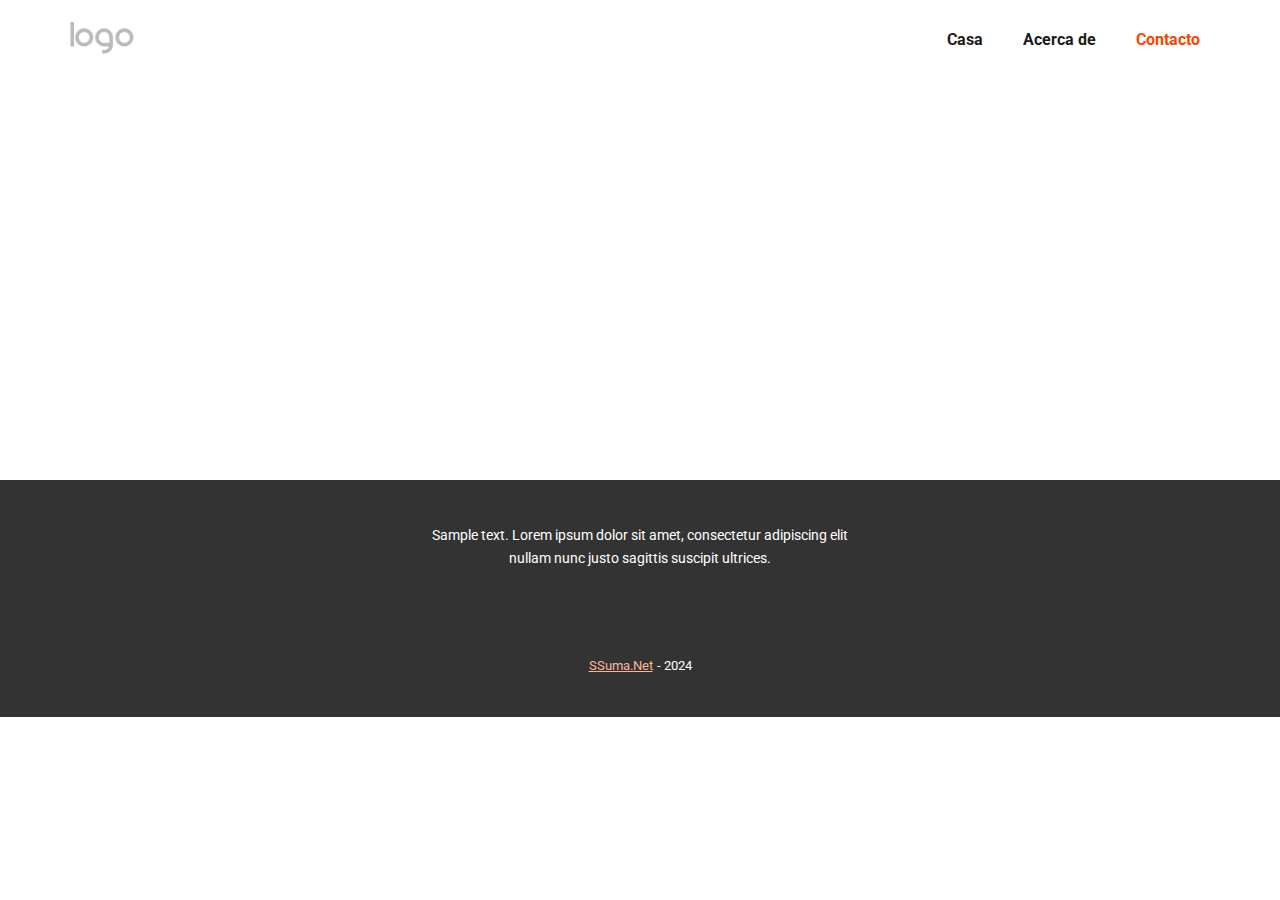
<file: Contacto.html>
<!DOCTYPE html>
<html style="font-size: 16px;" lang="es"><head>
    <meta name="viewport" content="width=device-width, initial-scale=1.0">
    <meta charset="utf-8">
    <meta name="keywords" content="">
    <meta name="description" content="">
    <title>Contacto</title>
    <link rel="stylesheet" href="nicepage.css" media="screen">
<link rel="stylesheet" href="Contacto.css" media="screen">
    <script class="u-script" type="text/javascript" src="jquery.js" defer=""></script>
    <script class="u-script" type="text/javascript" src="nicepage.js" defer=""></script>
    <meta name="generator" content="Nicepage 6.3.1, nicepage.com">
    <link id="u-theme-google-font" rel="stylesheet" href="https://fonts.googleapis.com/css?family=Oswald:200,300,400,500,600,700|Roboto:100,100i,300,300i,400,400i,500,500i,700,700i,900,900i">
    
    
    
    <script type="application/ld+json">{
		"@context": "http://schema.org",
		"@type": "Organization",
		"name": "",
		"logo": "images/default-logo.png"
}</script>
    <meta name="theme-color" content="#ff4300">
    <meta property="og:title" content="Contacto">
    <meta property="og:type" content="website">
  <meta data-intl-tel-input-cdn-path="intlTelInput/"></head>
  <body data-path-to-root="./" data-include-products="false" class="u-body u-xl-mode" data-lang="es"><header class="u-clearfix u-header u-header" id="sec-3591"><div class="u-clearfix u-sheet u-valign-middle u-sheet-1">
        <a href="#" class="u-image u-logo u-image-1" data-image-width="80" data-image-height="40">
          <img src="images/default-logo.png" class="u-logo-image u-logo-image-1">
        </a>
        <nav class="u-menu u-menu-one-level u-offcanvas u-menu-1">
          <div class="menu-collapse" style="font-size: 1rem; letter-spacing: 0px; font-weight: 700;" wfd-invisible="true">
            <a class="u-button-style u-custom-border u-custom-border-color u-custom-borders u-custom-left-right-menu-spacing u-custom-padding-bottom u-custom-text-color u-custom-top-bottom-menu-spacing u-nav-link u-text-active-palette-1-base u-text-hover-palette-2-base" href="#">
              <svg class="u-svg-link" viewBox="0 0 24 24"><use xmlns:xlink="http://www.w3.org/1999/xlink" xlink:href="#menu-hamburger"></use></svg>
              <svg class="u-svg-content" version="1.1" id="menu-hamburger" viewBox="0 0 16 16" x="0px" y="0px" xmlns:xlink="http://www.w3.org/1999/xlink" xmlns="http://www.w3.org/2000/svg"><g><rect y="1" width="16" height="2"></rect><rect y="7" width="16" height="2"></rect><rect y="13" width="16" height="2"></rect>
</g></svg>
            </a>
          </div>
          <div class="u-nav-container">
            <ul class="u-nav u-spacing-20 u-unstyled u-nav-1"><li class="u-nav-item"><a class="u-button-style u-nav-link u-text-active-palette-1-base u-text-grey-90 u-text-hover-palette-2-base" href="Casa.html" style="padding: 10px;">Casa</a>
</li><li class="u-nav-item"><a class="u-button-style u-nav-link u-text-active-palette-1-base u-text-grey-90 u-text-hover-palette-2-base" href="Acerca-de.html" style="padding: 10px;">Acerca de</a>
</li><li class="u-nav-item"><a class="u-button-style u-nav-link u-text-active-palette-1-base u-text-grey-90 u-text-hover-palette-2-base" href="Contacto.html" style="padding: 10px;">Contacto</a>
</li></ul>
          </div>
          <div class="u-nav-container-collapse" wfd-invisible="true">
            <div class="u-black u-container-style u-inner-container-layout u-opacity u-opacity-95 u-sidenav">
              <div class="u-inner-container-layout u-sidenav-overflow">
                <div class="u-menu-close"></div>
                <ul class="u-align-center u-nav u-popupmenu-items u-unstyled u-nav-2"><li class="u-nav-item"><a class="u-button-style u-nav-link" href="Casa.html">Casa</a>
</li><li class="u-nav-item"><a class="u-button-style u-nav-link" href="Acerca-de.html">Acerca de</a>
</li><li class="u-nav-item"><a class="u-button-style u-nav-link" href="Contacto.html">Contacto</a>
</li></ul>
              </div>
            </div>
            <div class="u-black u-menu-overlay u-opacity u-opacity-70" wfd-invisible="true"></div>
          </div>
        </nav>
      </div></header>
    <section class="u-clearfix u-section-1" id="sec-ec8d">
      <div class="u-clearfix u-sheet u-sheet-1"></div>
    </section>
    
    
    
    <footer class="u-clearfix u-footer u-grey-80" id="sec-28fe"><div class="u-clearfix u-sheet u-sheet-1">
        <div class="u-align-center u-container-style u-group u-group-1">
          <div class="u-container-layout u-valign-middle u-container-layout-1">
            <p class="u-small-text u-text u-text-variant u-text-1">Sample text. Lorem ipsum dolor sit amet, consectetur adipiscing elit nullam nunc justo sagittis suscipit ultrices.</p>
          </div>
        </div>
      </div></footer>

    <section class="u-backlink u-clearfix u-grey-80">
      <a class="u-link" href="https://ssuma.net" target="_blank">
        <span>SSuma.Net</span>
      </a>
      <p class="u-text">
        <span> - 2024</span>
      </p>
    </section>
  
</body></html>
</file>
